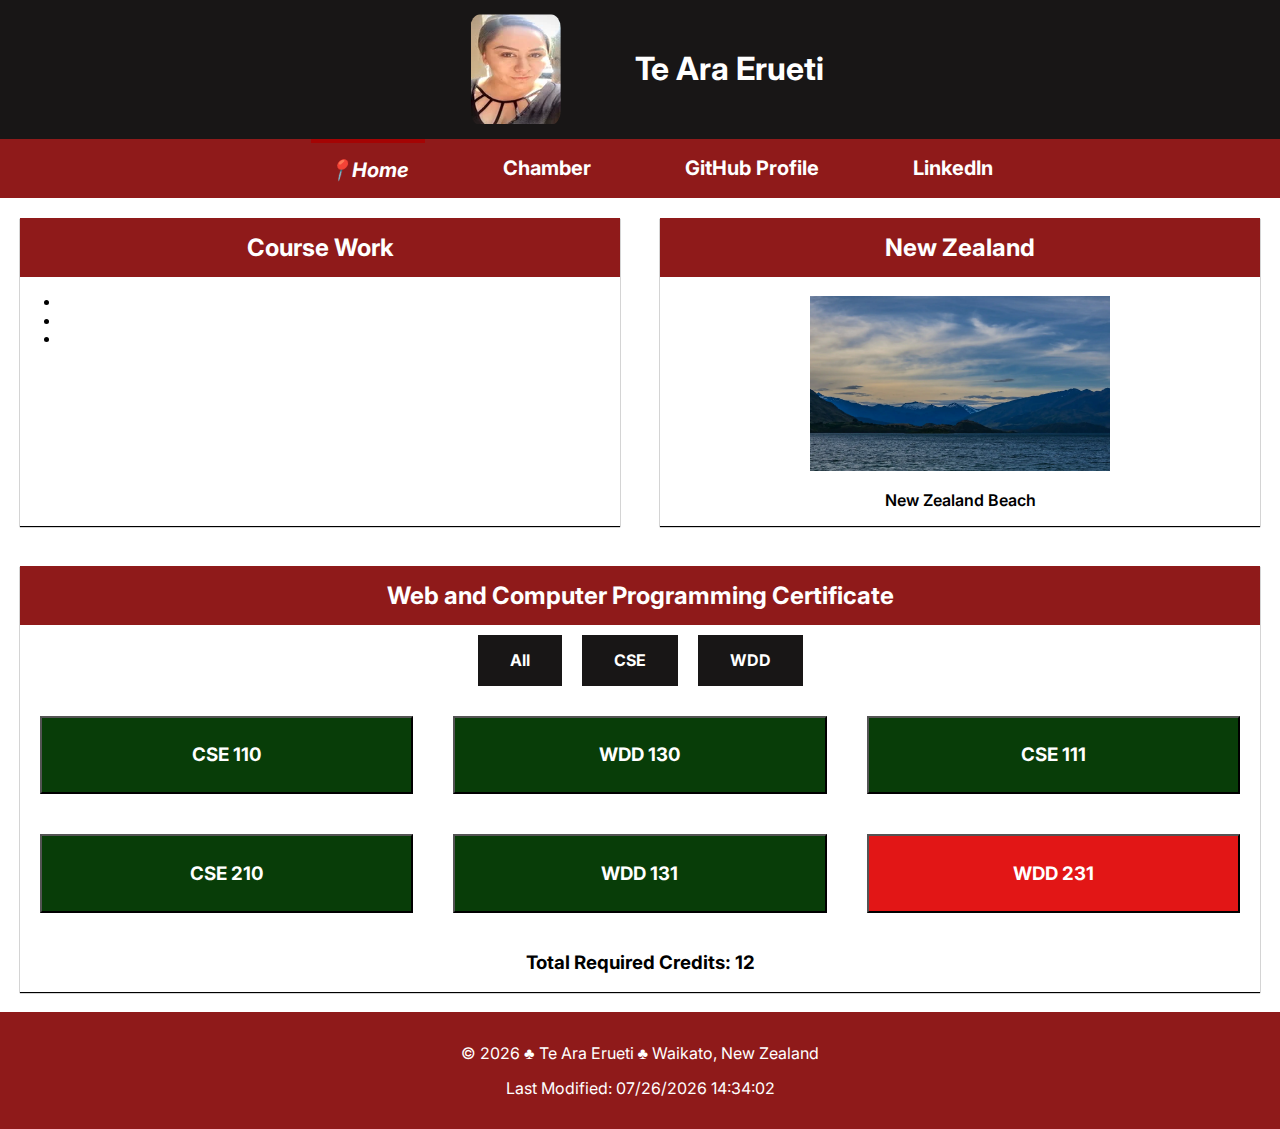
<file: index.html>
<!DOCTYPE html>
<html lang="en">

<head>
    <meta charset="UTF-8">
    <meta name="viewport" content="width=device-width, initial-scale=1.0">
    <title>Te Ara Erueti - Home Page</title>
    <meta name="description" content="Te Ara Erueti's Home Page WDD231- Web Frontend Development I week 1 assignment">
    <meta name="author" content="Te Ara Erueti">

    <link rel="stylesheet" href="styles/normalize.css">
    <link rel="stylesheet" href="styles/index.css">
    <link rel="stylesheet" href="styles/index-large.css">
    
    <script src="scripts/index.js" defer></script>
    <script src="scripts/coursedetails.js" defer></script>

    <link rel="preconnect" href="https://fonts.googleapis.com">
    <link rel="preconnect" href="https://fonts.gstatic.com" crossorigin>
    <link
        href="https://fonts.googleapis.com/css2?family=Inter:ital,opsz,wght@0,14..32,100..900;1,14..32,100..900&family=Open+Sans:ital,wght@0,300..800;1,300..800&display=swap"
        rel="stylesheet">

    <link rel="icon" href="favicon.ico">

    <meta property="og:title" content="Te Ara Erueti Home Page">
    <meta property="og:type" content="website">
    <meta property="og:url" content="https://tearaerueti.github.io/wdd231/index.html">
    <meta property="og:image"
        content="https://images.unsplash.com/photo-1718446503324-56116fc48d17?q=80&w=387&auto=format&fit=crop&ixlib=rb-4.0.3&ixid=M3wxMjA3fDB8MHxwaG90by1wYWdlfHx8fGVufDB8fHx8fA%3D%3D">
    <meta property="og:description"
        content="Te Ara's current course work for BYU-Idaho, including current Web and Computer Certificate requirements, and an image of New Zealand.">
    <meta name="twitter:card" content="summary">
</head>

<body>
    <header>
        <div>
            <img id="profile" src="images/profile.webp" alt="Te Ara Erueti" width="90" height="110" loading="lazy">
            <h1>Te Ara Erueti</h1>
        </div>
        <nav>
            <ul class="navigation">
                <li><a id="home" class="active" href="#/">Home</a></li>
                <li><a href="https://tearaerueti.github.io/wdd231/chamber/index.html">Chamber</a></li>
                <li><a href="https://github.com/TeAraErueti">GitHub Profile</a></li>
                <li><a href="https://www.linkedin.com/in/tearaerueti/">LinkedIn</a></li>
            </ul>
        </nav>
        <a id="menu" href="#" aria-label="Open Menu"></a>
    </header>
    <main>
        <section id="courseWork">
            <h2>Course Work</h2>
            <ul>
                <li></li>
                <li></li>
                <li></li>
            </ul>
        </section>

        <section id="country">
            <h2>New Zealand</h2>
            <br>
            <picture id="waikato">
                <source srcset="images/nz-medium.webp" media="(min-width:650px)">
                <img src="images/nz-small.webp" alt="nz beach" loading="lazy" width="300" height="175">
            </picture>
            <p>New Zealand Beach</p>
        </section>

        <section id="certificate">
            <h2>Web and Computer Programming Certificate</h2>
            <div id="courseTags">
                <a href="#" id="all">All</a>
                <a href="#" id="cse">CSE</a>
                <a href="#" id="wdd">WDD</a>
            </div>

            <div id="courses"></div>
            <div id="totalCredits"></div>
            <dialog id="course-details"></dialog>
        </section>
    </main>

    <footer>
        <p>&copy; <span id="currentyear"></span> &clubs; Te Ara Erueti &clubs; Waikato, New Zealand</p>
        <p>Last Modified: <span id="lastModified"></span></p>
    </footer>

</body>

</html>
</file>
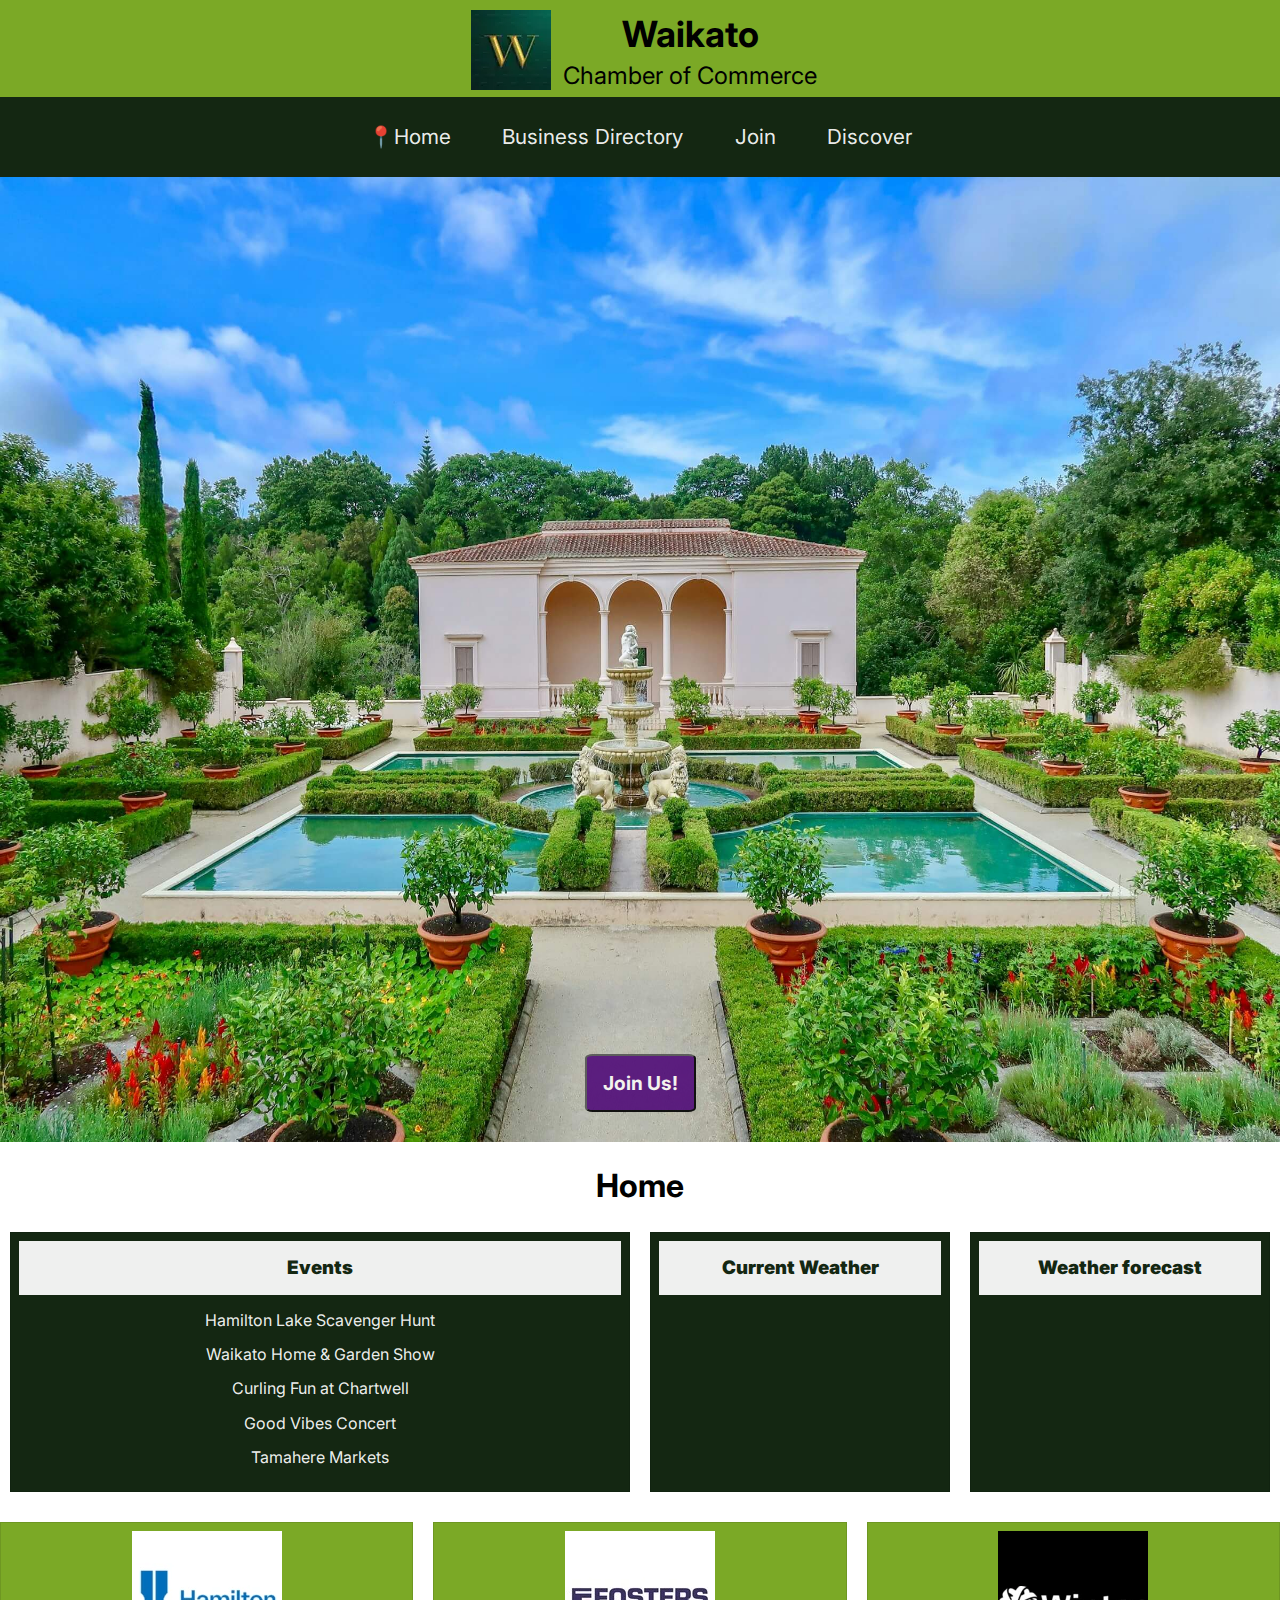
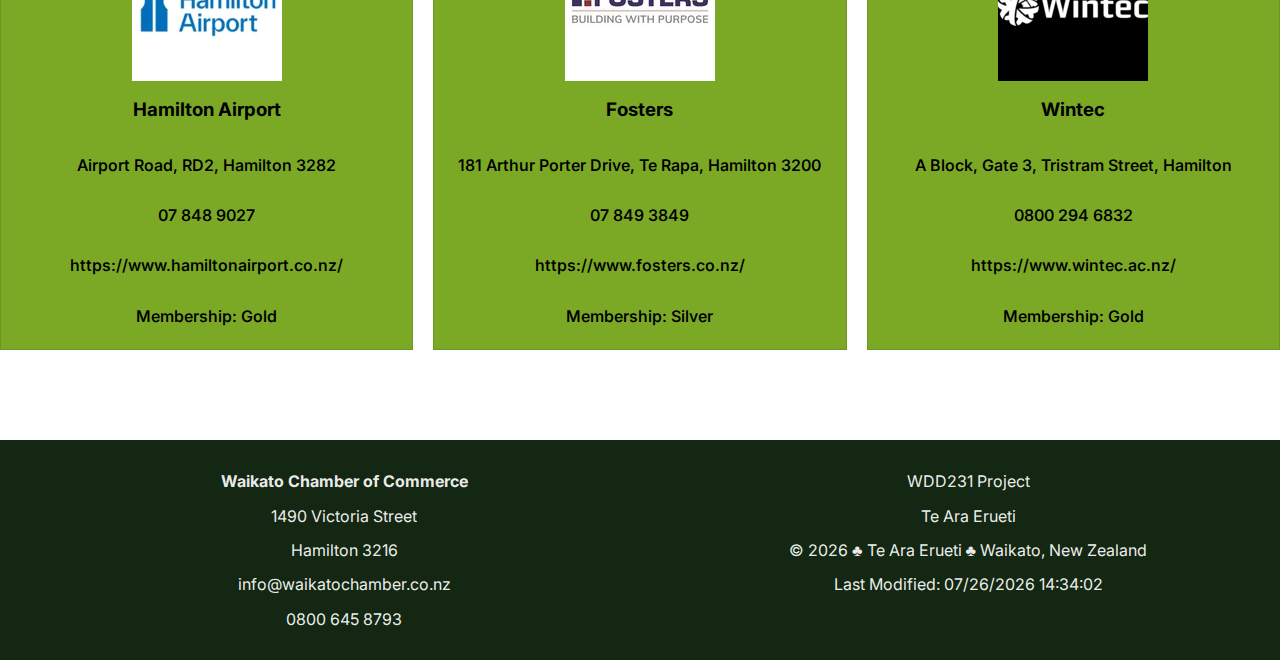
<file: chamber/index.html>
<!DOCTYPE html>
<html lang="en">

<head>
    <meta charset="UTF-8">
    <meta name="viewport" content="width=device-width, initial-scale=1.0">
    <title>Te Ara Erueti - Chamber Home Page</title>
    <meta name="description"
        content="Te Ara Erueti's Chamber Home Page WDD231- Web Frontend Development I week 3 assignment">
    <meta name="author" content="Te Ara Erueti">

    <link rel="stylesheet" href="styles/normalize.css">
    <link rel="stylesheet" href="styles/home.css">
    <link rel="stylesheet" href="styles/home-large.css">


    <script src="scripts/home.js" defer></script>
    <script src="scripts/menu.js" defer></script>
    <script src="scripts/date.js" defer></script>

    <link rel="preconnect" href="https://fonts.googleapis.com">
    <link rel="preconnect" href="https://fonts.gstatic.com" crossorigin>
    <link
        href="https://fonts.googleapis.com/css2?family=Inter:ital,opsz,wght@0,14..32,100..900;1,14..32,100..900&family=Open+Sans:ital,wght@0,300..800;1,300..800&display=swap"
        rel="stylesheet">

    <link rel="icon" href="directory.ico">

    <meta property="og:title" content="Waikato Chamber of Commerce">
    <meta property="og:type" content="website">
    <meta property="og:url" content="https://tearaerueti.github.io/wdd231/chamber/index.html">
    <meta property="og:image" content="https://tearaerueti.github.io/wdd231/chamber/images/chamber-meta.avif">
    <meta property="og:description" content="Te Ara's chamber of commerce directory for the Waikato Region.">
    <meta name="twitter:card" content="summary">
</head>

<body>
    <header>
        <picture>
            <source srcset="images/dheader-large.webp" media="(min-width:38rem)">
            <img src="images/d-header.webp" alt="Chamber of Commerce Directory Icon" width="40" height="40"
                loading="lazy">
        </picture>

        <div>
            <h2>Waikato</h2>
            <p>Chamber of Commerce</p>
        </div>
        <button id="navButton" type="button" aria-label="Menu"></button>
    </header>

    <nav id="animation">
        <ul class="menuLinks">
            <li class="active"><a href="index.html">Home</a></li>
            <li><a href="directory.html">Business Directory</a></li>
            <li><a href="join.html">Join</a></li>
            <li><a href="discover.html">Discover</a></li>
        </ul>
    </nav>

    <main>
        <div id="homeGrid">
            <div id="hero">
                <picture>
                    <source srcset="images/hero-large.jpg" media="(min-width:38rem)">
                    <source srcset="images/hero-medium.jpg" media="(min-width:28rem)">
                    <img src="images/hero-small.jpg" alt="Waikato river" width="768" height="960">
                </picture>
                <h1>Home</h1>
            </div>
            <div id="buttonContainer">
                <a href="join.html">
                    <button id="join" aria-label="Join Us!">Join Us!</button>
                </a>
            </div>

            

            <div id="events">
                <h3>Events</h3>
                <p>Hamilton Lake Scavenger Hunt</p>
                <p>Waikato Home & Garden Show</p>
                <p>Curling Fun at Chartwell</p>
                <p>Good Vibes Concert</p>
                <p>Tamahere Markets</p>
            </div>

            <div id="currentWeather">
                <h3>Current Weather</h3>
                <div id="weatherdiv">
                    <div id="iconDiv"></div>
                    <div id="textDiv"></div>
                </div>

            </div>

            <div id="forecast">
                <h3>Weather forecast</h3>
            </div>

        </div>

        <div>
            <article id="cards">
            </article>
        </div>
    </main>

    <footer>
        <div>
            <p><strong>Waikato Chamber of Commerce</strong></p>
            <p>1490 Victoria Street</p>
            <p>Hamilton 3216</p>
            <p>info@waikatochamber.co.nz</p>
            <p>0800 645 8793</p>
        </div>

        <div>
            <P>WDD231 Project</P>
            <p>Te Ara Erueti</p>
            <p>&copy; <span id="currentyear"></span> &clubs; Te Ara Erueti &clubs; Waikato, New Zealand</p>
            <p>Last Modified: <span id="lastModified"></span></p>
        </div>
    </footer>

</body>

</html>
</file>
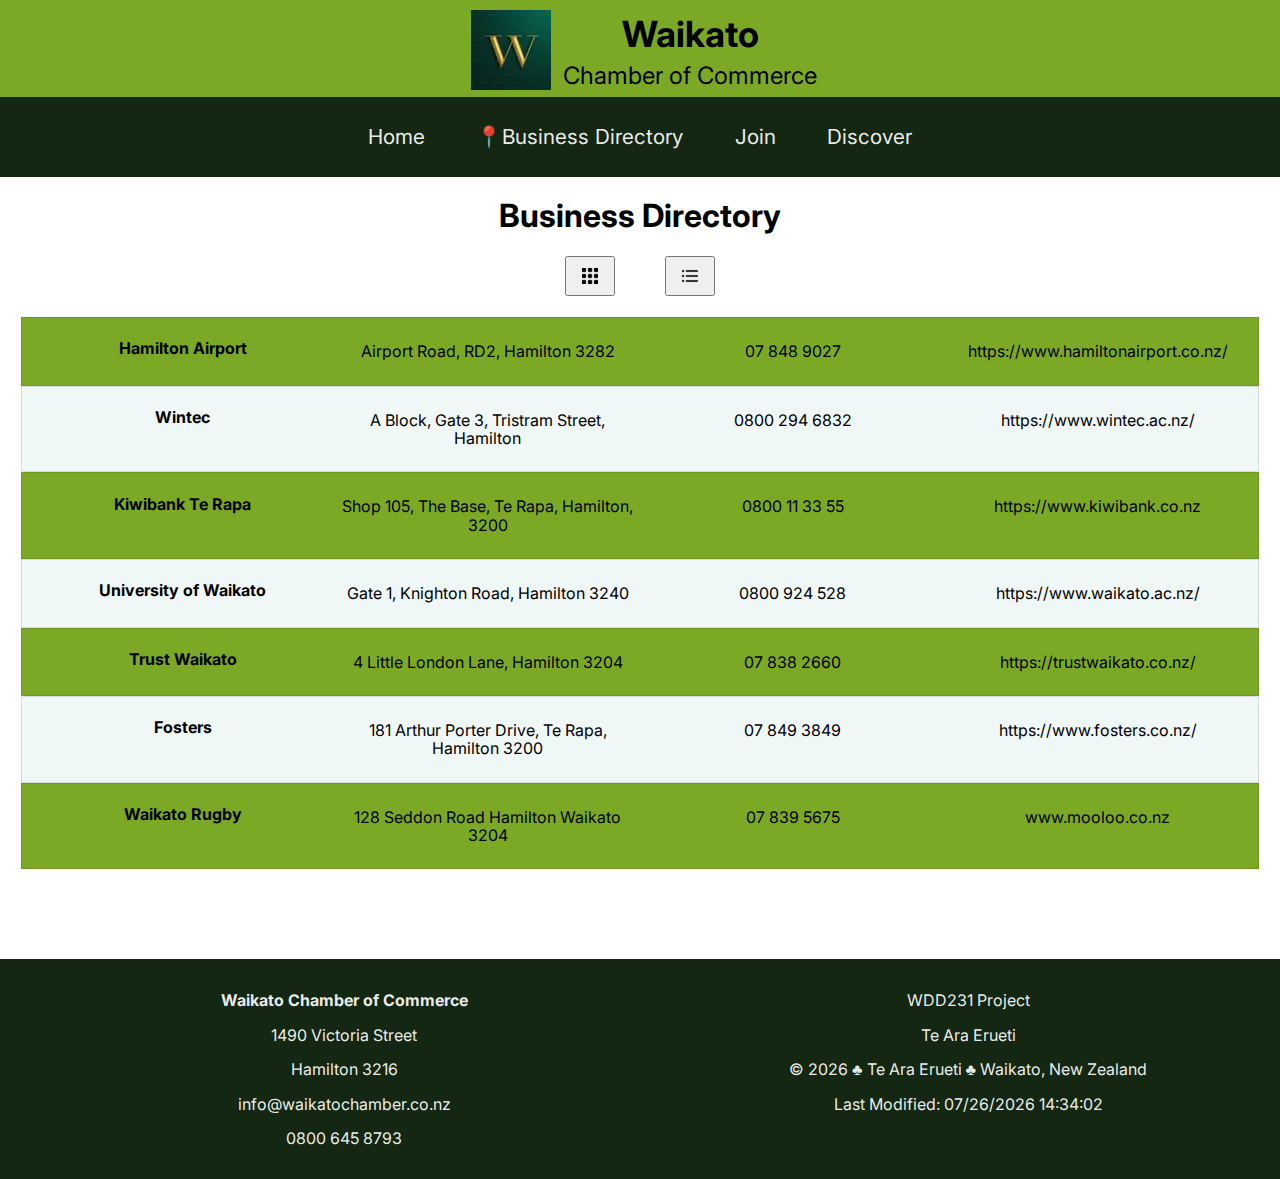
<file: chamber/directory.html>
<!DOCTYPE html>
<html lang="en">

<head>
    <meta charset="UTF-8">
    <meta name="viewport" content="width=device-width, initial-scale=1.0">
    <title>Te Ara Erueti - Chamber Directory</title>
    <meta name="description"
        content="Te Ara Erueti's Chamber Directory WDD231- Web Frontend Development I week 2 assignment">
    <meta name="author" content="Te Ara Erueti">

    <link rel="stylesheet" href="styles/normalize.css">
    <link rel="stylesheet" href="styles/chamber.css">
    <link rel="stylesheet" href="styles/chamber-large.css">


    <script src="scripts/chamber.js" defer></script>
    <script src="scripts/menu.js" defer></script>
    <script src="scripts/date.js" defer></script>

    <link rel="preconnect" href="https://fonts.googleapis.com">
    <link rel="preconnect" href="https://fonts.gstatic.com" crossorigin>
    <link
        href="https://fonts.googleapis.com/css2?family=Inter:ital,opsz,wght@0,14..32,100..900;1,14..32,100..900&family=Open+Sans:ital,wght@0,300..800;1,300..800&display=swap"
        rel="stylesheet">

    <link rel="icon" href="directory.ico">

    <meta property="og:title" content="Te Ara Erueti Chamber Directory">
    <meta property="og:type" content="website">
    <meta property="og:url" content="https://tearaerueti.github.io/wdd231/directory.html">
    <meta property="og:image" content="https://tearaerueti.github.io/wdd231/chamber/images/chamber-meta.avif">
    <meta property="og:description" content="Te Ara's chamber of commerce directory for the Waikato Region.">
    <meta name="twitter:card" content="summary">
</head>

<body>
    <header>
        <picture>
            <source srcset="images/dheader-large.webp" media="(min-width:38rem)">
            <img src="images/d-header.webp" alt="Chamber of Commerce Directory Icon" width="40" height="40"
                loading="lazy">
        </picture>

        <div>
            <h2>Waikato</h2>
            <p>Chamber of Commerce</p>
        </div>
        <button id="navButton" type="button" aria-label="Menu"></button>
    </header>

    <nav id="animation">
        <ul class="menuLinks">
            <li><a href="index.html">Home</a></li>
            <li class="active"><a href="directory.html">Business Directory</a></li>
            <li><a href="join.html">Join</a></li>
            <li><a href="discover.html">Discover</a></li>
        </ul>
    </nav>

    <main>
        <h1>Business Directory</h1>
        <div id="toggleView">
            <button id="gridView" type="button">
                <img src="images/grid.png" alt="toggle to grid view" width="16" height="16" loading="lazy">
            </button>
            <button id="listView" type="button">
                <img src="images/list.png" alt="toggle to list view" width="16" height="16" loading="lazy">
            </button>
        </div>
        <div>
            <article id="cards" class="list">
            </article>
        </div>
    </main>

    <footer>
        <div>
            <p><strong>Waikato Chamber of Commerce</strong></p>
            <p>1490 Victoria Street</p>
            <p>Hamilton 3216</p>
            <p>info@waikatochamber.co.nz</p>
            <p>0800 645 8793</p>
        </div>

        <div>
            <P>WDD231 Project</P>
            <p>Te Ara Erueti</p>
            <p>&copy; <span id="currentyear"></span> &clubs; Te Ara Erueti &clubs; Waikato, New Zealand</p>
            <p>Last Modified: <span id="lastModified"></span></p>
        </div>
    </footer>

</body>

</html>
</file>
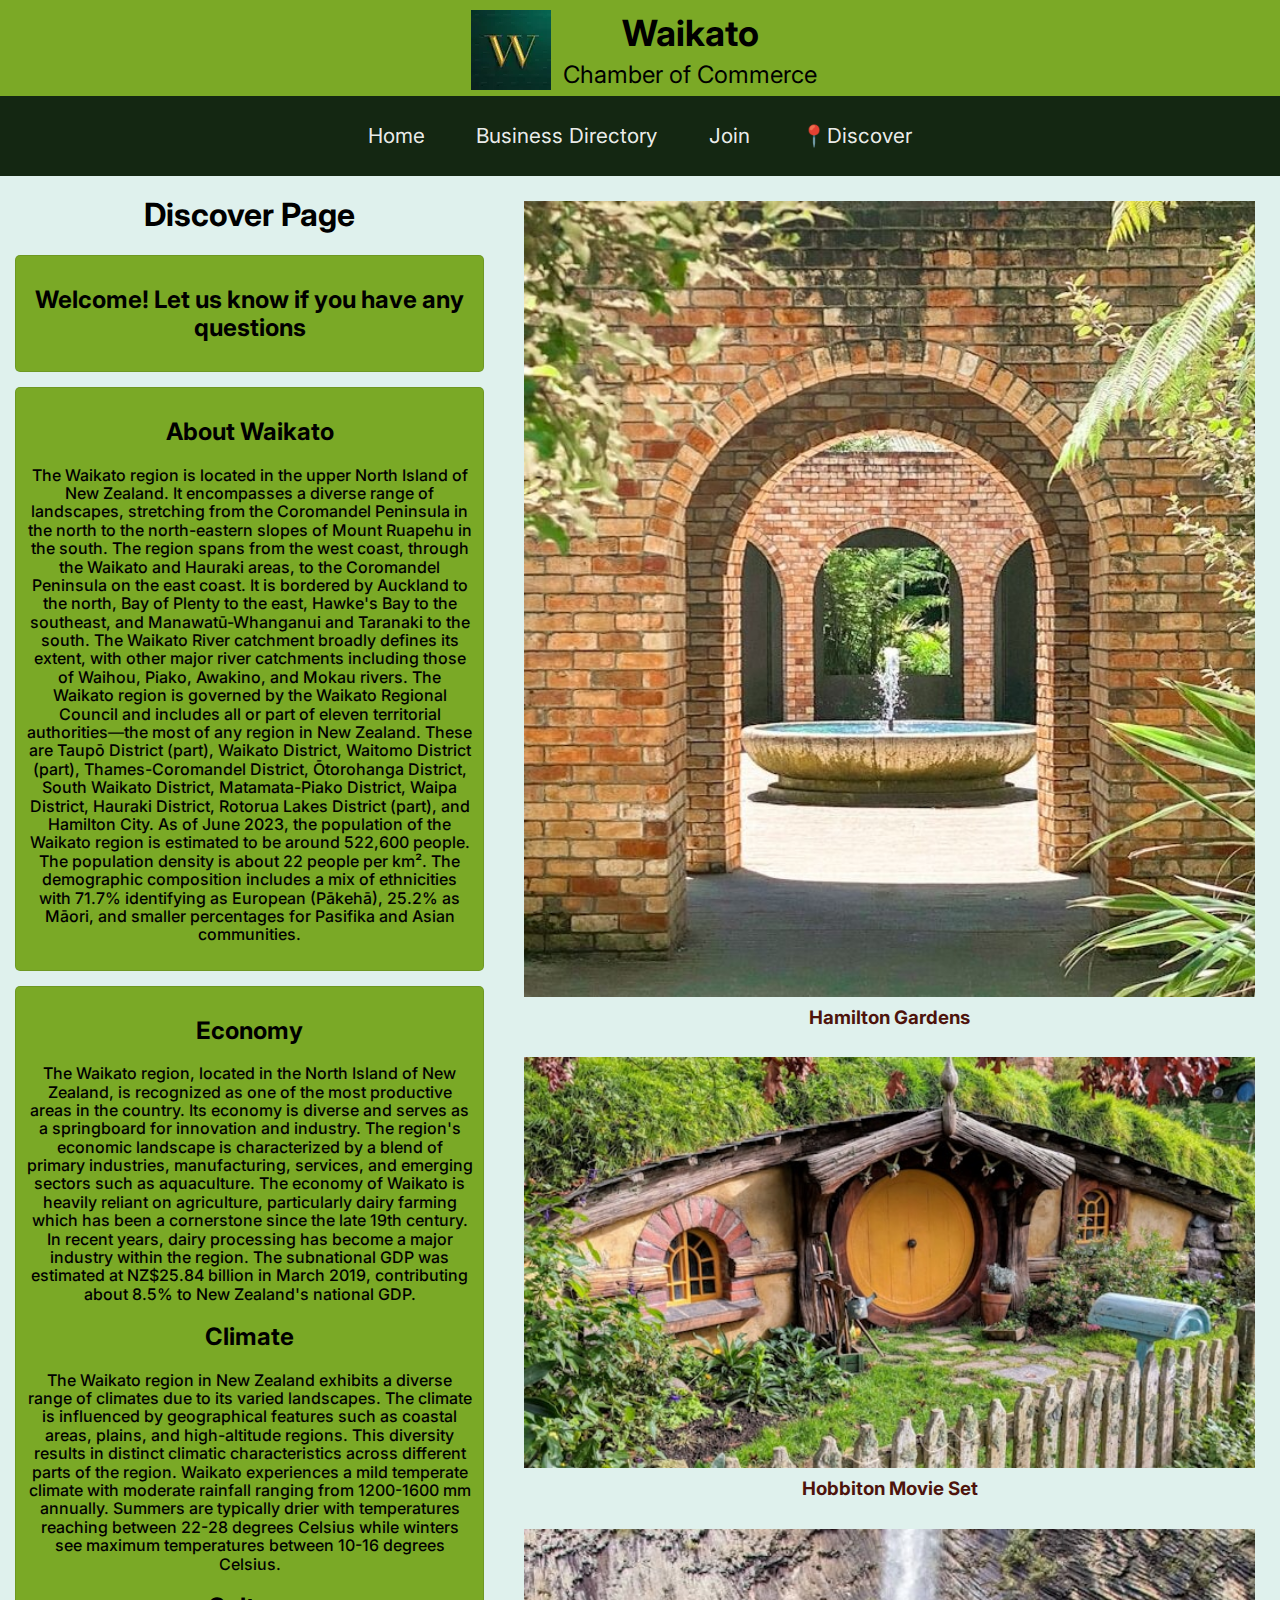
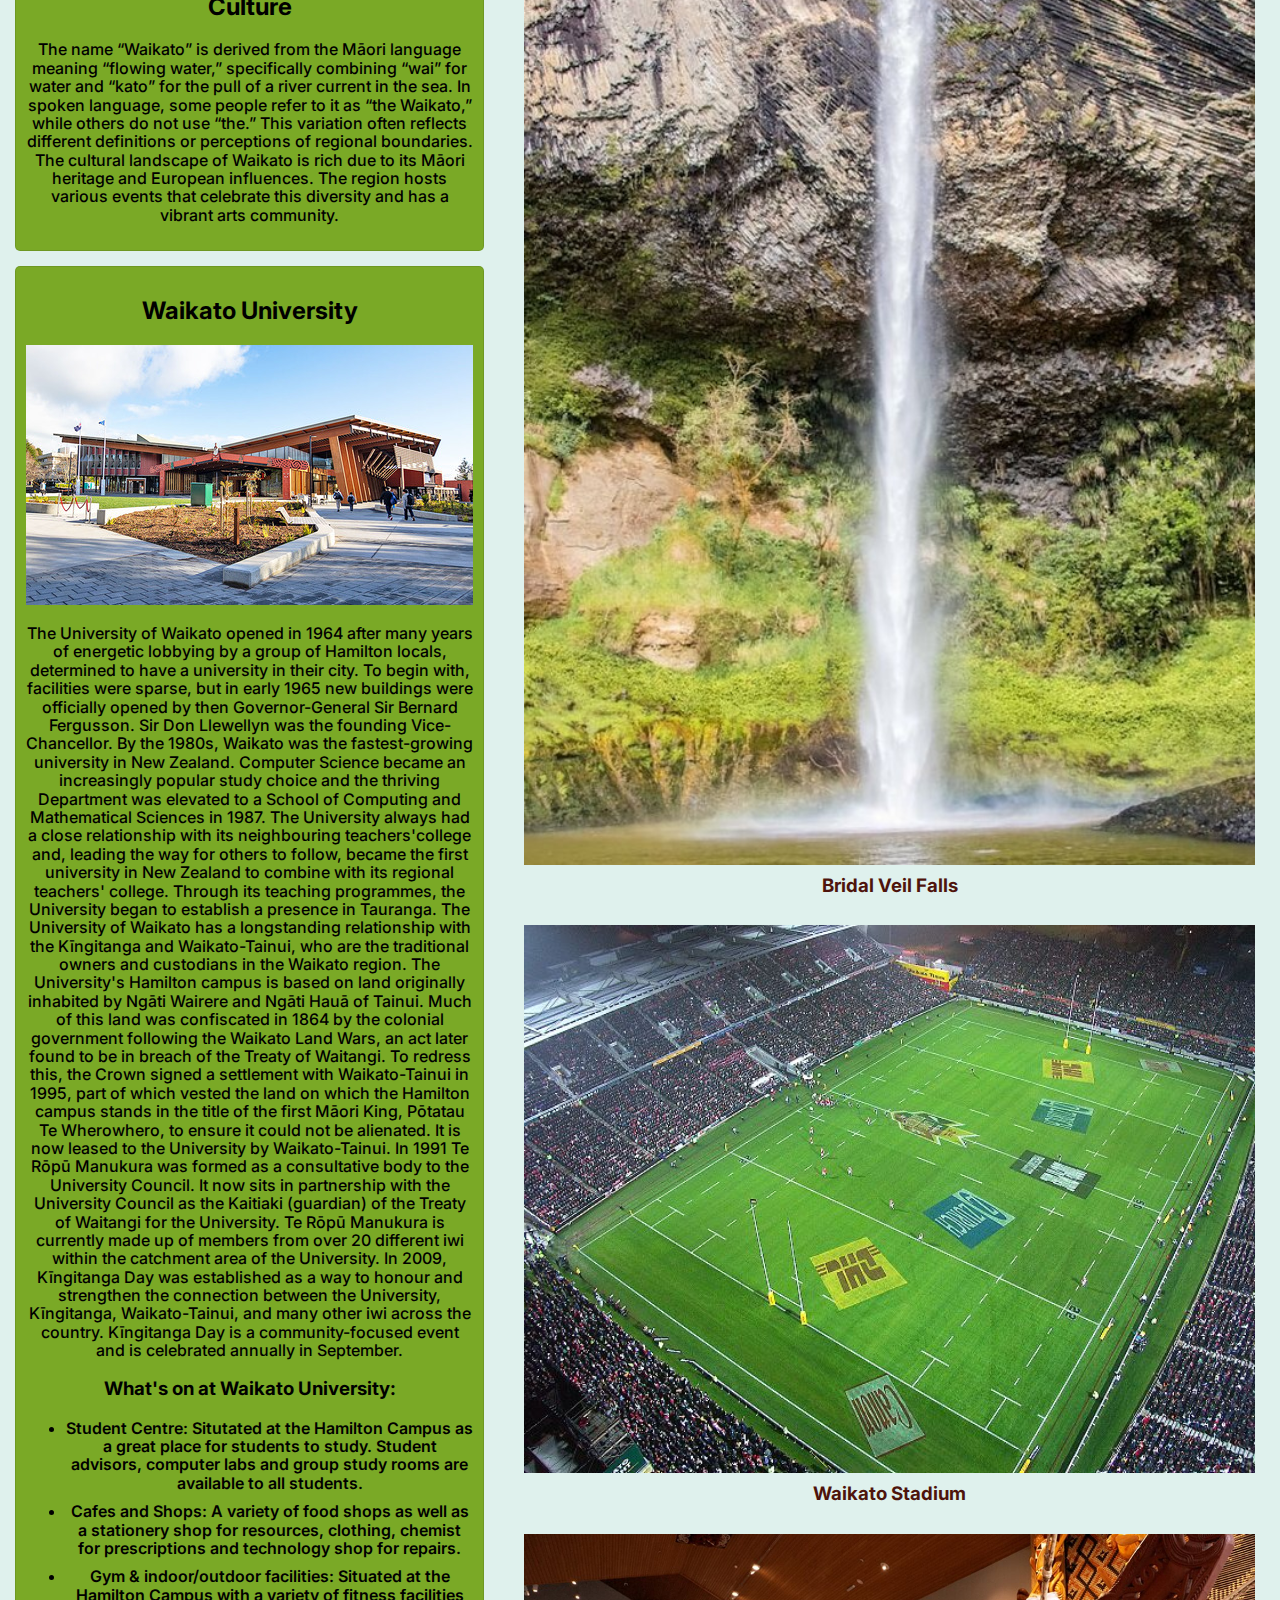
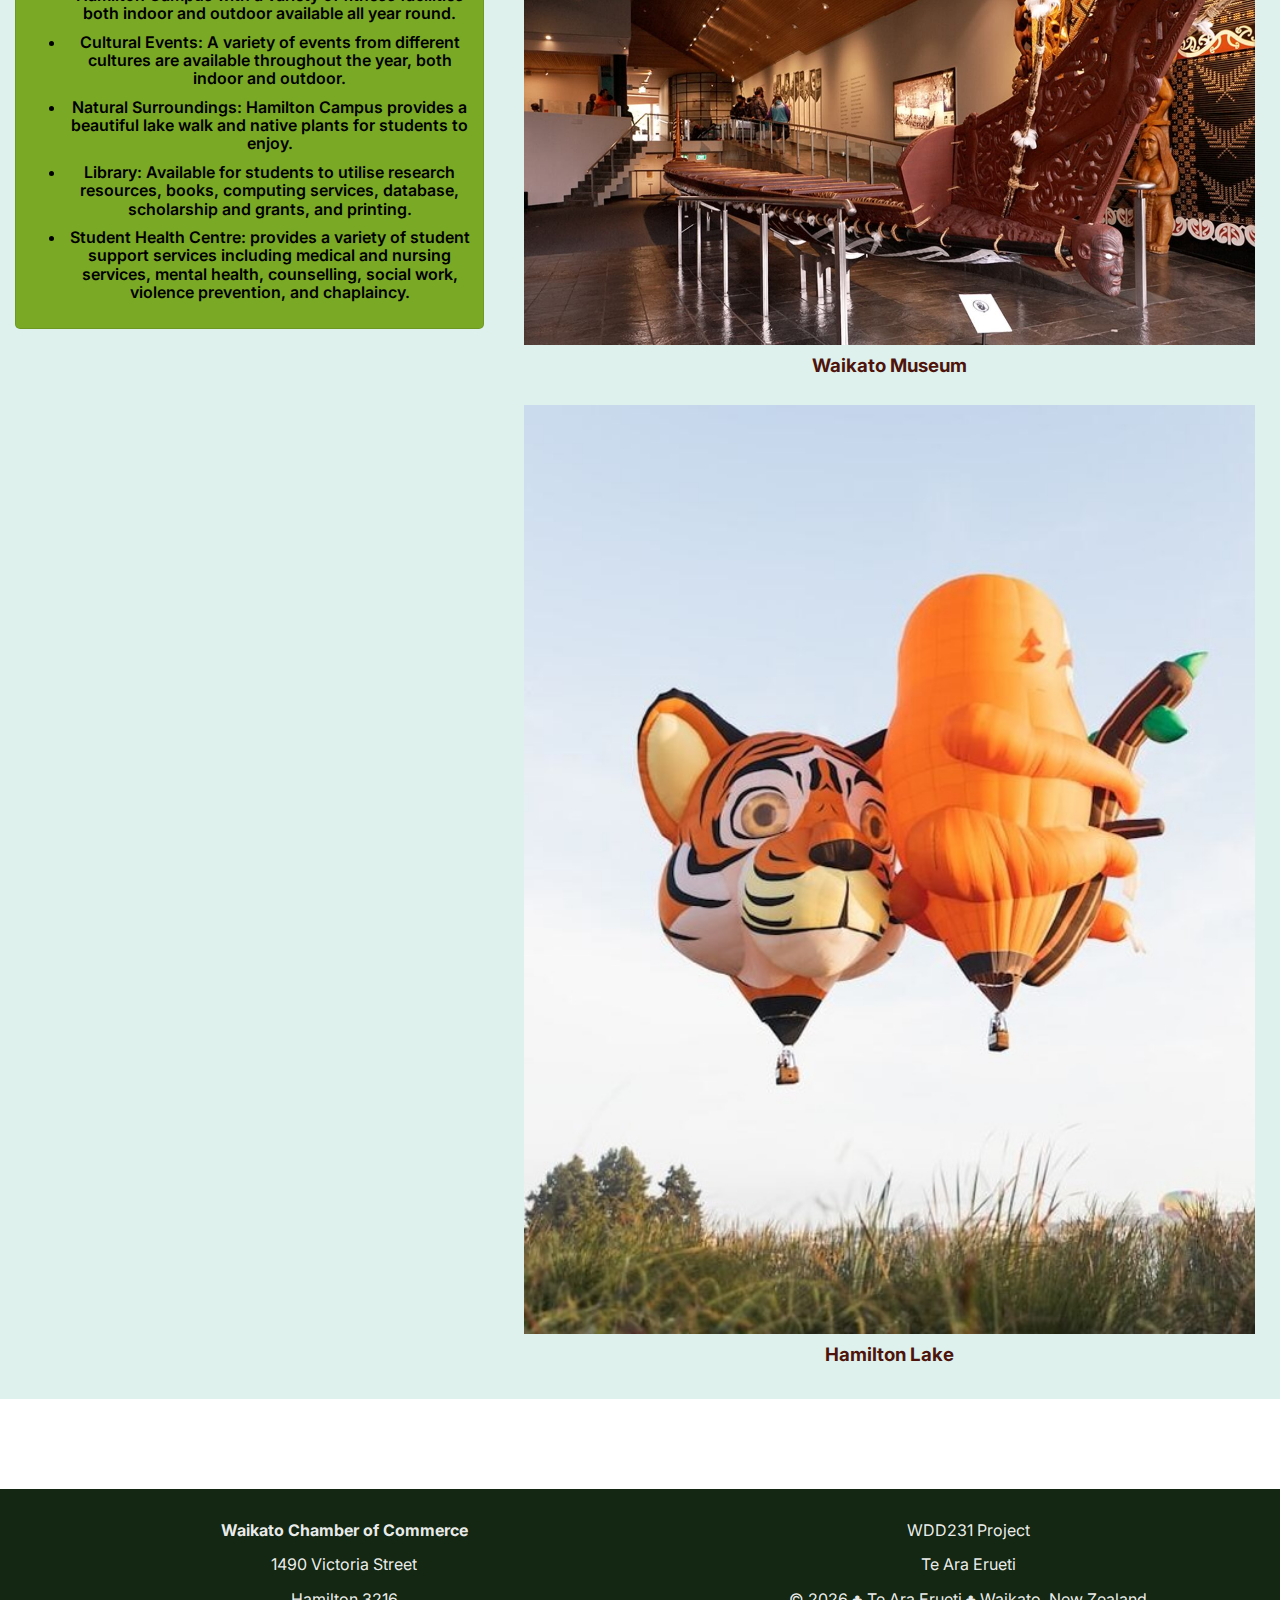
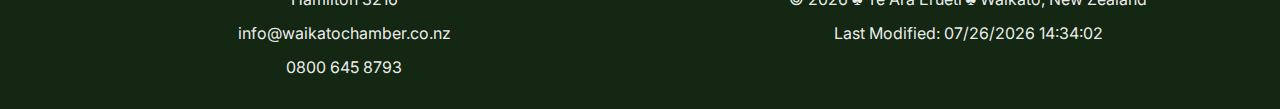
<file: chamber/discover.html>
<!DOCTYPE html>
<html lang="en">

<head>
    <meta charset="UTF-8">
    <meta name="viewport" content="width=device-width, initial-scale=1.0">
    <title>Te Ara Erueti - Chamber Discover Page</title>
    <meta name="description"
        content="Te Ara Erueti's Chamber Discover Page WDD231- Web Frontend Development I week 5 assignment">
    <meta name="author" content="Te Ara Erueti">

    <link rel="stylesheet" href="styles/normalize.css">
    <link rel="stylesheet" href="styles/discover.css">
    <link rel="stylesheet" href="styles/discover-large.css">


    <script src="scripts/discover.js" defer></script>
    <script src="scripts/menu.js" defer></script>
    <script src="scripts/date.js" defer></script>

    <link rel="preconnect" href="https://fonts.googleapis.com">
    <link rel="preconnect" href="https://fonts.gstatic.com" crossorigin>
    <link
        href="https://fonts.googleapis.com/css2?family=Inter:ital,opsz,wght@0,14..32,100..900;1,14..32,100..900&family=Open+Sans:ital,wght@0,300..800;1,300..800&display=swap"
        rel="stylesheet">

    <link rel="icon" href="directory.ico">

    <meta property="og:title" content="Waikato Chamber of Commerce">
    <meta property="og:type" content="website">
    <meta property="og:url" content="https://tearaerueti.github.io/wdd231/chamber/discover.html">
    <meta property="og:image" content="https://tearaerueti.github.io/wdd231/chamber/images/chamber-meta.avif">
    <meta property="og:description" content="Te Ara's chamber of commerce directory for the Waikato Region.">
    <meta name="twitter:card" content="summary">
</head>

<body>
    <header>
        <picture>
            <source srcset="images/dheader-large.webp" media="(min-width:38rem)">
            <img src="images/d-header.webp" alt="Chamber of Commerce Directory Icon" width="40" height="40"
                loading="lazy">
        </picture>

        <div>
            <h2>Waikato</h2>
            <p>Chamber of Commerce</p>
        </div>
        <button id="navButton" type="button" aria-label="Menu"></button>
    </header>

    <nav id="animation">
        <ul class="menuLinks">
            <li><a href="index.html">Home</a></li>
            <li><a href="directory.html">Business Directory</a></li>
            <li><a href="join.html">Join</a></li>
            <li class="active"><a href="discover.html">Discover</a></li>
        </ul>
    </nav>

    <main id="discover-grid">
        <div class="sidebar">

            <h1>Discover Page</h1>

            <section class="card">
                <h2 id="message"></h2>
            </section>

            <section class="card">
                <h2>About Waikato</h2>
                <p>
                    The Waikato region is located in the upper North Island of New Zealand.
                    It encompasses a diverse range of landscapes, stretching from the Coromandel Peninsula in the north
                    to the north-eastern slopes of Mount Ruapehu in the south.
                    The region spans from the west coast, through the Waikato and Hauraki areas, to the Coromandel
                    Peninsula on the east coast.
                    It is bordered by Auckland to the north, Bay of Plenty to the east, Hawke's Bay to the southeast,
                    and Manawatū-Whanganui and Taranaki to the south.
                    The Waikato River catchment broadly defines its extent, with other major river catchments including
                    those of Waihou, Piako, Awakino, and Mokau rivers.
                    The Waikato region is governed by the Waikato Regional Council and includes all or part of eleven
                    territorial authorities—the most of any region in New Zealand.
                    These are Taupō District (part), Waikato District, Waitomo District (part), Thames-Coromandel
                    District, Ōtorohanga District, South Waikato District, Matamata-Piako District, Waipa District,
                    Hauraki District, Rotorua Lakes District (part), and Hamilton City.
                    As of June 2023, the population of the Waikato region is estimated to be around 522,600 people. The
                    population density is about 22 people per km².
                    The demographic composition includes a mix of ethnicities with 71.7% identifying as European
                    (Pākehā), 25.2% as Māori, and smaller percentages for Pasifika and Asian communities.
                </p>
            </section>

            <section class="card">
                <h2>Economy</h2>
                <p>
                    The Waikato region, located in the North Island of New Zealand, is recognized as one of the most
                    productive areas in the country.
                    Its economy is diverse and serves as a springboard for innovation and industry. The region's
                    economic landscape is characterized by a blend of primary industries, manufacturing, services, and
                    emerging sectors such as aquaculture.
                    The economy of Waikato is heavily reliant on agriculture, particularly dairy farming which has been
                    a cornerstone since the late 19th century.
                    In recent years, dairy processing has become a major industry within the region.
                    The subnational GDP was estimated at NZ$25.84 billion in March 2019, contributing about 8.5% to New
                    Zealand's national GDP.
                </p>

                <h2>Climate</h2>
                <p>
                    The Waikato region in New Zealand exhibits a diverse range of climates due to its varied landscapes.
                    The climate is influenced by geographical features such as coastal areas, plains, and high-altitude
                    regions.
                    This diversity results in distinct climatic characteristics across different parts of the region.
                    Waikato experiences a mild temperate climate with moderate rainfall ranging from 1200-1600 mm
                    annually.
                    Summers are typically drier with temperatures reaching between 22-28 degrees Celsius while winters
                    see maximum temperatures between 10-16 degrees Celsius.
                </p>

                <h2>Culture</h2>
                <p>
                    The name “Waikato” is derived from the Māori language meaning “flowing water,” specifically
                    combining “wai” for water and “kato” for the pull of a river current in the sea.
                    In spoken language, some people refer to it as “the Waikato,” while others do not use “the.”
                    This variation often reflects different definitions or perceptions of regional boundaries.
                    The cultural landscape of Waikato is rich due to its Māori heritage and European influences.
                    The region hosts various events that celebrate this diversity and has a vibrant arts community.
                </p>

            </section>

            <section class="card">
                <h2>Waikato University</h2>
                <picture>
                    <source srcset="images/uow.jpg" media="(min-width:38rem)">
                    <img src="images/uow.jpg" alt="Waikato University" loading="lazy" width="150" height="80">
                </picture>
                <p>
                    The University of Waikato opened in 1964 after many years of energetic lobbying by a group of
                    Hamilton locals, determined to have a university in their city.
                    To begin with, facilities were sparse, but in early 1965 new buildings were officially opened by
                    then Governor-General Sir Bernard Fergusson.
                    Sir Don Llewellyn was the founding Vice-Chancellor.
                    By the 1980s, Waikato was the fastest-growing university in New Zealand. Computer Science became an
                    increasingly popular study choice and the thriving Department was elevated to a School of Computing
                    and Mathematical Sciences in 1987.
                    The University always had a close relationship with its neighbouring teachers'college and, leading
                    the way for others to follow, became the first university in New Zealand to combine with its
                    regional teachers' college.
                    Through its teaching programmes, the University began to establish a presence in Tauranga.

                    The University of Waikato has a longstanding relationship with the Kīngitanga and Waikato-Tainui,
                    who are the traditional owners and custodians in the Waikato region.
                    The University's Hamilton campus is based on land originally inhabited by Ngāti Wairere and Ngāti
                    Hauā of Tainui.
                    Much of this land was confiscated in 1864 by the colonial government following the Waikato Land
                    Wars, an act later found to be in breach of the Treaty of Waitangi.
                    To redress this, the Crown signed a settlement with Waikato-Tainui in 1995, part of which vested the
                    land on which the Hamilton campus stands in the title of the first Māori King, Pōtatau Te
                    Wherowhero, to ensure it could not be alienated.
                    It is now leased to the University by Waikato-Tainui.
                    In 1991 Te Rōpū Manukura was formed as a consultative body to the University Council.
                    It now sits in partnership with the University Council as the Kaitiaki (guardian) of the Treaty of
                    Waitangi for the University.
                    Te Rōpū Manukura is currently made up of members from over 20 different iwi within the catchment
                    area of the University.
                    In 2009, Kīngitanga Day was established as a way to honour and strengthen the connection between the
                    University, Kīngitanga, Waikato-Tainui, and many other iwi across the country.
                    Kīngitanga Day is a community-focused event and is celebrated annually in September.
                </p>

                <h3>What's on at Waikato University:</h3>
                <ul>
                    <li>
                        Student Centre: Situtated at the Hamilton Campus as a great place for students to study. Student
                        advisors, computer labs and group study rooms are available to all students.
                    </li>

                    <li>
                        Cafes and Shops: A variety of food shops as well as a stationery shop for resources, clothing,
                        chemist for prescriptions and technology shop for repairs.
                    </li>

                    <li>
                        Gym & indoor/outdoor facilities: Situated at the Hamilton Campus with a variety of fitness
                        facilities both indoor and outdoor available all year round.
                    </li>

                    <li>
                        Cultural Events: A variety of events from different cultures are available throughout the year,
                        both indoor and outdoor.
                    </li>

                    <li>
                        Natural Surroundings: Hamilton Campus provides a beautiful lake walk and native plants for
                        students to enjoy.
                    </li>

                    <li>
                        Library: Available for students to utilise research resources, books, computing services,
                        database, scholarship and grants, and printing.
                    </li>

                    <li>
                        Student Health Centre: provides a variety of student support services including medical and
                        nursing services, mental health, counselling, social work, violence prevention, and chaplaincy.
                    </li>
                </ul>
            </section>
        </div>

        <div class="imagessection">

            <div class="imagesdiv">

                <img src="images/gardens.jpg" alt="Hamilton Gardens" loading="lazy" width="626" height="682">
                <h3>Hamilton Gardens</h3>

                <img src="images/hobbiton.jpg" alt="Hobbiton Movie Set" loading="lazy" width="640" height="360">
                <h3>Hobbiton Movie Set</h3>

                <img src="images/bvfalls.jpg" alt="Bridal Veil Falls" loading="lazy" width="598" height="766">
                <h3>Bridal Veil Falls</h3>

                <img src="images/waikato_stadium.jpg" alt="Waikato Stadium" loading="lazy" width="640" height="480">
                <h3>Waikato Stadium</h3>

                <img src="images/waikato_museum.jpg" alt="Waikato Museum" loading="lazy" width="1440" height="810">
                <h3>Waikato Museum</h3>

                <img src="images/lake.jpg" alt="Hamilton Lake" loading="lazy" width="603" height="766">
                <h3>Hamilton Lake</h3>

            </div>
        </div>

    </main>

    <footer>
        <div>
            <p><strong>Waikato Chamber of Commerce</strong></p>
            <p>1490 Victoria Street</p>
            <p>Hamilton 3216</p>
            <p>info@waikatochamber.co.nz</p>
            <p>0800 645 8793</p>
        </div>

        <div>
            <P>WDD231 Project</P>
            <p>Te Ara Erueti</p>
            <p>&copy; <span id="currentyear"></span> &clubs; Te Ara Erueti &clubs; Waikato, New Zealand</p>
            <p>Last Modified: <span id="lastModified"></span></p>
        </div>
    </footer>

</body>

</html>
</file>
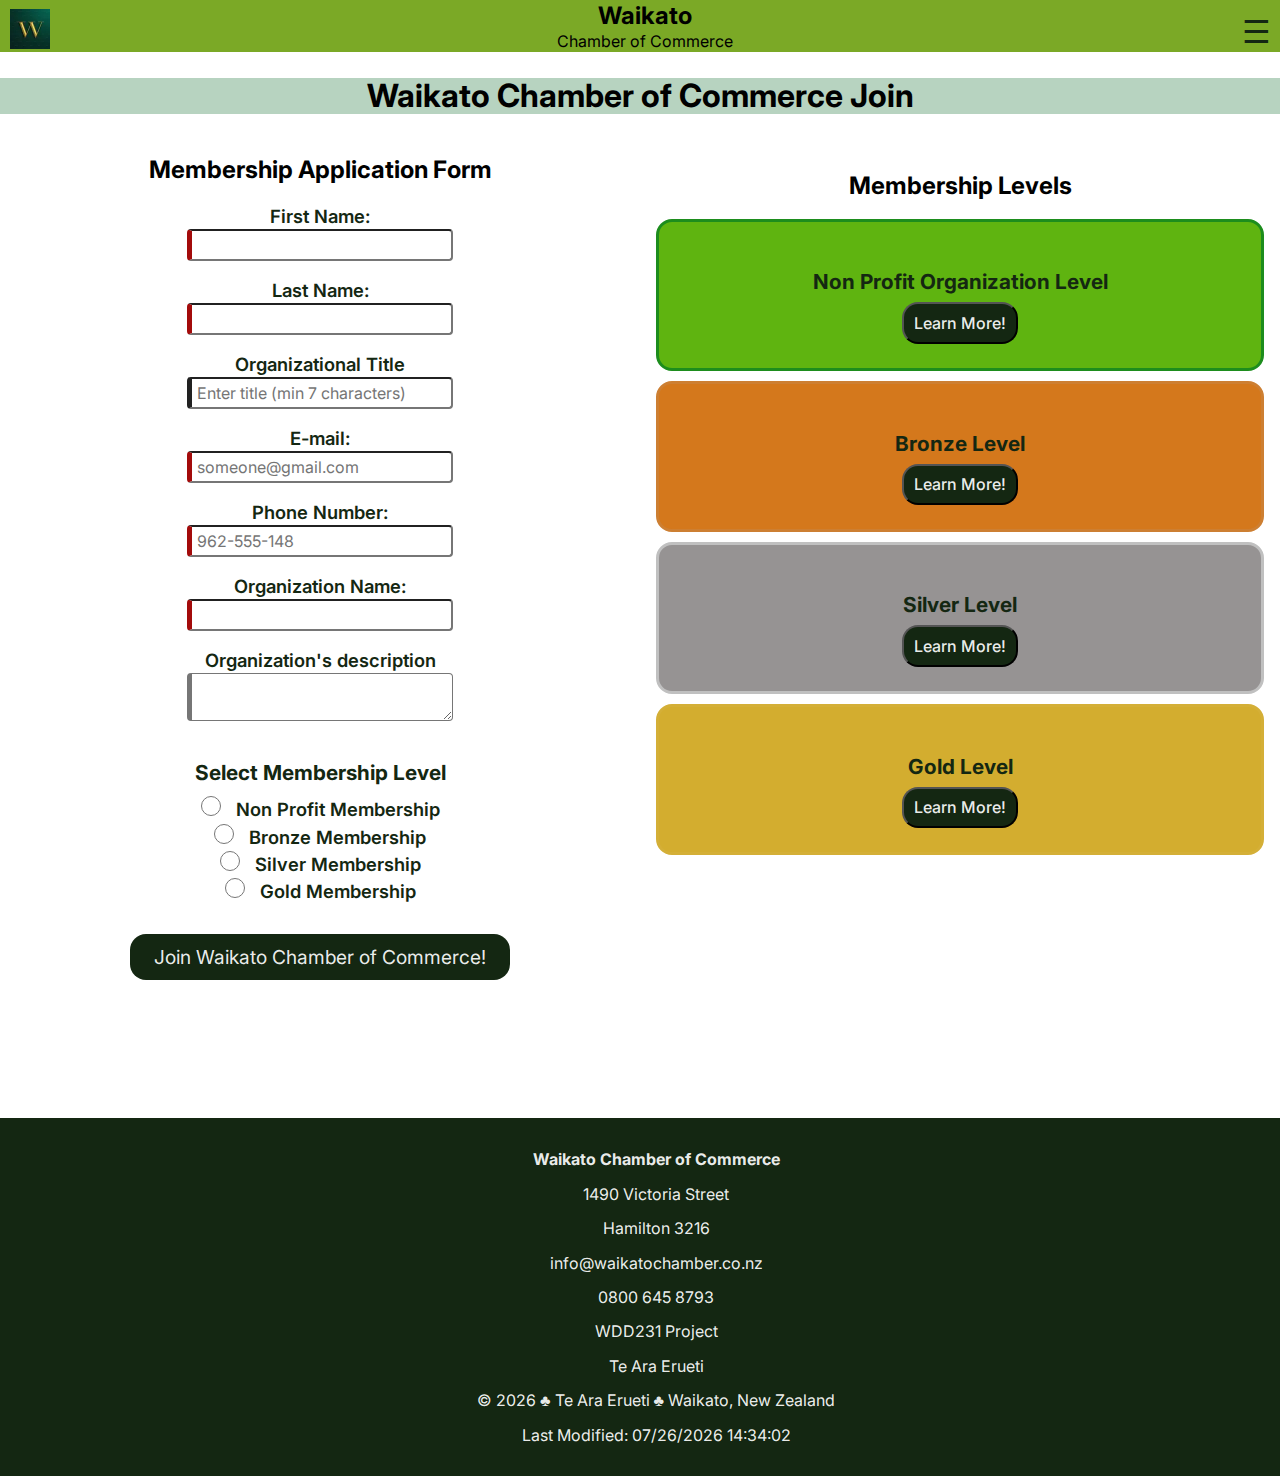
<file: chamber/join.html>
<!DOCTYPE html>
<html lang="en">

<head>
    <meta charset="UTF-8">
    <meta name="viewport" content="width=device-width, initial-scale=1.0">
    <title>Te Ara Erueti - Chamber Join Page</title>
    <meta name="description"
        content="Te Ara Erueti's Chamber Join Page WDD231- Web Frontend Development I week 4 assignment">
    <meta name="author" content="Te Ara Erueti">

    <link rel="stylesheet" href="styles/normalize.css">
    <link rel="stylesheet" href="styles/join.css">
    <link rel="stylesheet" href="styles/join-large.css">


    <script src="scripts/join.js" defer></script>
    <script src="scripts/menu.js" defer></script>
    <script src="scripts/date.js" defer></script>

    <link rel="preconnect" href="https://fonts.googleapis.com">
    <link rel="preconnect" href="https://fonts.gstatic.com" crossorigin>
    <link
        href="https://fonts.googleapis.com/css2?family=Inter:ital,opsz,wght@0,14..32,100..900;1,14..32,100..900&family=Open+Sans:ital,wght@0,300..800;1,300..800&display=swap"
        rel="stylesheet">

    <link rel="icon" href="directory.ico">

    <meta property="og:title" content="Waikato Chamber of Commerce">
    <meta property="og:type" content="website">
    <meta property="og:url" content="https://tearaerueti.github.io/wdd231/chamber/join.html">
    <meta property="og:image" content="https://tearaerueti.github.io/wdd231/chamber/images/chamber-meta.avif">
    <meta property="og:description" content="Te Ara's chamber of commerce directory for the Waikato Region.">
    <meta name="twitter:card" content="summary">
</head>

<body>
    <header>
        <picture>
            <source srcset="images/dheader-large.webp" media="(min-width:38rem)">
            <img src="images/d-header.webp" alt="Chamber of Commerce Directory Icon" width="40" height="40"
                loading="lazy">
        </picture>

        <div>
            <h2>Waikato</h2>
            <p>Chamber of Commerce</p>
        </div>
        <button id="navButton" type="button" aria-label="Menu"></button>
    </header>

    <nav id="animation">
        <ul class="menuLinks">
            <li><a href="index.html">Home</a></li>
            <li><a href="directory.html">Business Directory</a></li>
            <li class="active"><a href="join.html">Join</a></li>
            <li><a href="discover.html">Discover</a></li>
        </ul>
    </nav>

    <main>
        <div id="join">
            <h1>Waikato Chamber of Commerce Join</h1>
        </div>

        <div id="box">
            <div id="joinUsForm">
                <h2>Membership Application Form</h2>
                <form method="GET" action="thankyou.html" class="form">
                    <label>First Name: <input type="text" name="firstName" required autocomplete="given-name"
                            title="Your First Name"></label>
                    <label>Last Name: <input type="text" name="lastName" required autocomplete="family-name"
                            title="Your Last Name"></label>
                    <label id="orgTitle">Organizational Title <input type="text" name="title"
                            autocomplete="organization-title" title="Your Organization Title"
                            pattern="^[A-Za-z\s\-]{7,}$" placeholder="Enter title (min 7 characters)"></label>
                    <label>E-mail: <input type="email" name="email" required placeholder="someone@gmail.com"
                            autocomplete="email"></label>
                    <label>Phone Number: <input type="tel" name="phone" required placeholder="962-555-148"
                            autocomplete="tel"></label>
                    <label>Organization Name: <input type="text" name="OrgName" required
                            autocomplete="organization"></label>
                    <label>Organization's description <textarea name="orgDescription" title="description"
                            id="description"></textarea></label>


                    <h3>Select Membership Level</h3>
                    <div>
                        <label><input type="radio" name="mLevel" value="Non Profit" required> Non Profit
                            Membership</label>
                        <label><input type="radio" name="mLevel" value="Bronze"> Bronze Membership</label>
                        <label><input type="radio" name="mLevel" value="Silver"> Silver Membership</label>
                        <label><input type="radio" name="mLevel" value="Gold"> Gold Membership</label>
                    </div>

                    <input type="hidden" name="timestamp" id="timestamp">

                    <input type="submit" value="Join Waikato Chamber of Commerce!">
                </form>
            </div>

            <div id="membershipLevels">
                <h2>Membership Levels</h2>
                <section id="levels"></section>
                <dialog id="levelsInfo"></dialog>
            </div>
        </div>
    </main>

    <footer>
        <div>
            <p><strong>Waikato Chamber of Commerce</strong></p>
            <p>1490 Victoria Street</p>
            <p>Hamilton 3216</p>
            <p>info@waikatochamber.co.nz</p>
            <p>0800 645 8793</p>
        </div>

        <div>
            <P>WDD231 Project</P>
            <p>Te Ara Erueti</p>
            <p>&copy; <span id="currentyear"></span> &clubs; Te Ara Erueti &clubs; Waikato, New Zealand</p>
            <p>Last Modified: <span id="lastModified"></span></p>
        </div>
    </footer>

</body>

</html>
</file>
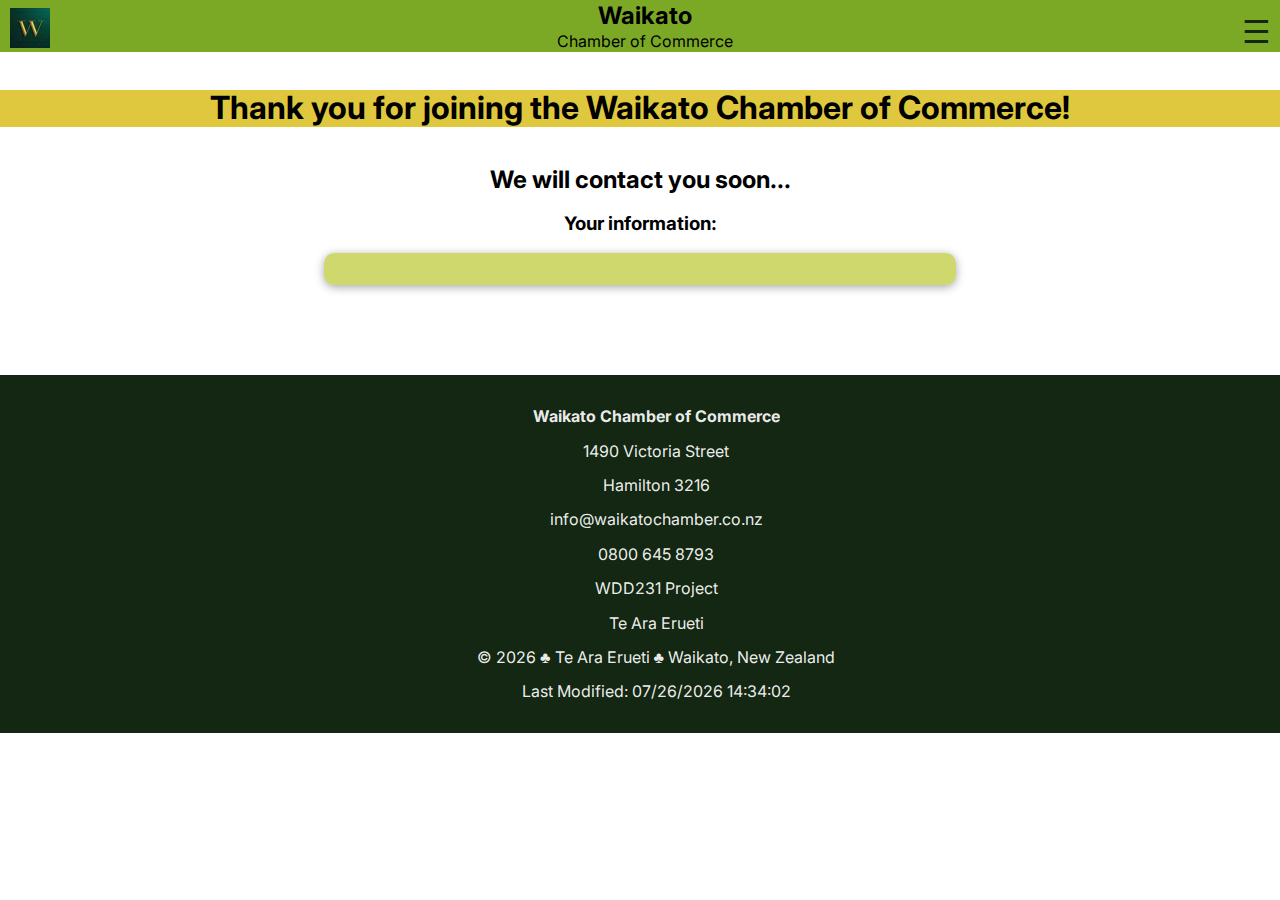
<file: chamber/thankyou.html>
<!DOCTYPE html>
<html lang="en">

<head>
    <meta charset="UTF-8">
    <meta name="viewport" content="width=device-width, initial-scale=1.0">
    <title>Te Ara Erueti - Chamber Thank You Page</title>
    <meta name="description"
        content="Te Ara Erueti's Chamber Thank You Page WDD231- Web Frontend Development I week 4 assignment">
    <meta name="author" content="Te Ara Erueti">

    <link rel="stylesheet" href="styles/normalize.css">
    <link rel="stylesheet" href="styles/thankyou.css">

    <script src="scripts/thankyou.js" defer></script>
    <script src="scripts/menu.js" defer></script>
    <script src="scripts/date.js" defer></script>

    <link rel="preconnect" href="https://fonts.googleapis.com">
    <link rel="preconnect" href="https://fonts.gstatic.com" crossorigin>
    <link
        href="https://fonts.googleapis.com/css2?family=Inter:ital,opsz,wght@0,14..32,100..900;1,14..32,100..900&family=Open+Sans:ital,wght@0,300..800;1,300..800&display=swap"
        rel="stylesheet">

    <link rel="icon" href="directory.ico">

    <meta property="og:title" content="Waikato Chamber of Commerce">
    <meta property="og:type" content="website">
    <meta property="og:url" content="https://tearaerueti.github.io/wdd231/chamber/join.html">
    <meta property="og:image" content="https://tearaerueti.github.io/wdd231/chamber/images/chamber-meta.avif">
    <meta property="og:description" content="Te Ara's chamber of commerce directory for the Waikato Region.">
    <meta name="twitter:card" content="summary">
</head>

<body>
    <header>
        <picture>
            <source srcset="images/dheader-large.webp" media="(min-width:38rem)">
            <img src="images/d-header.webp" alt="Chamber of Commerce Directory Icon" width="40" height="40"
                loading="lazy">
        </picture>

        <div>
            <h2>Waikato</h2>
            <p>Chamber of Commerce</p>
        </div>
        <button id="navButton" type="button" aria-label="Menu"></button>
    </header>

    <nav id="animation">
        <ul class="menuLinks">
            <li><a href="index.html">Home</a></li>
            <li><a href="directory.html">Business Directory</a></li>
            <li class="active"><a href="#">Join</a></li>
            <li><a href="#">Discover</a></li>
        </ul>
    </nav>

    <main>
        <h1>Thank you for joining the Waikato Chamber of Commerce!</h1>
        <h2>We will contact you soon...</h2>
        <h3>Your information:</h3>
        <div id="showData"></div>
    </main>

    <footer>
        <div>
            <p><strong>Waikato Chamber of Commerce</strong></p>
            <p>1490 Victoria Street</p>
            <p>Hamilton 3216</p>
            <p>info@waikatochamber.co.nz</p>
            <p>0800 645 8793</p>
        </div>

        <div>
            <P>WDD231 Project</P>
            <p>Te Ara Erueti</p>
            <p>&copy; <span id="currentyear"></span> &clubs; Te Ara Erueti &clubs; Waikato, New Zealand</p>
            <p>Last Modified: <span id="lastModified"></span></p>
        </div>
    </footer>

</body>

</html>
</file>
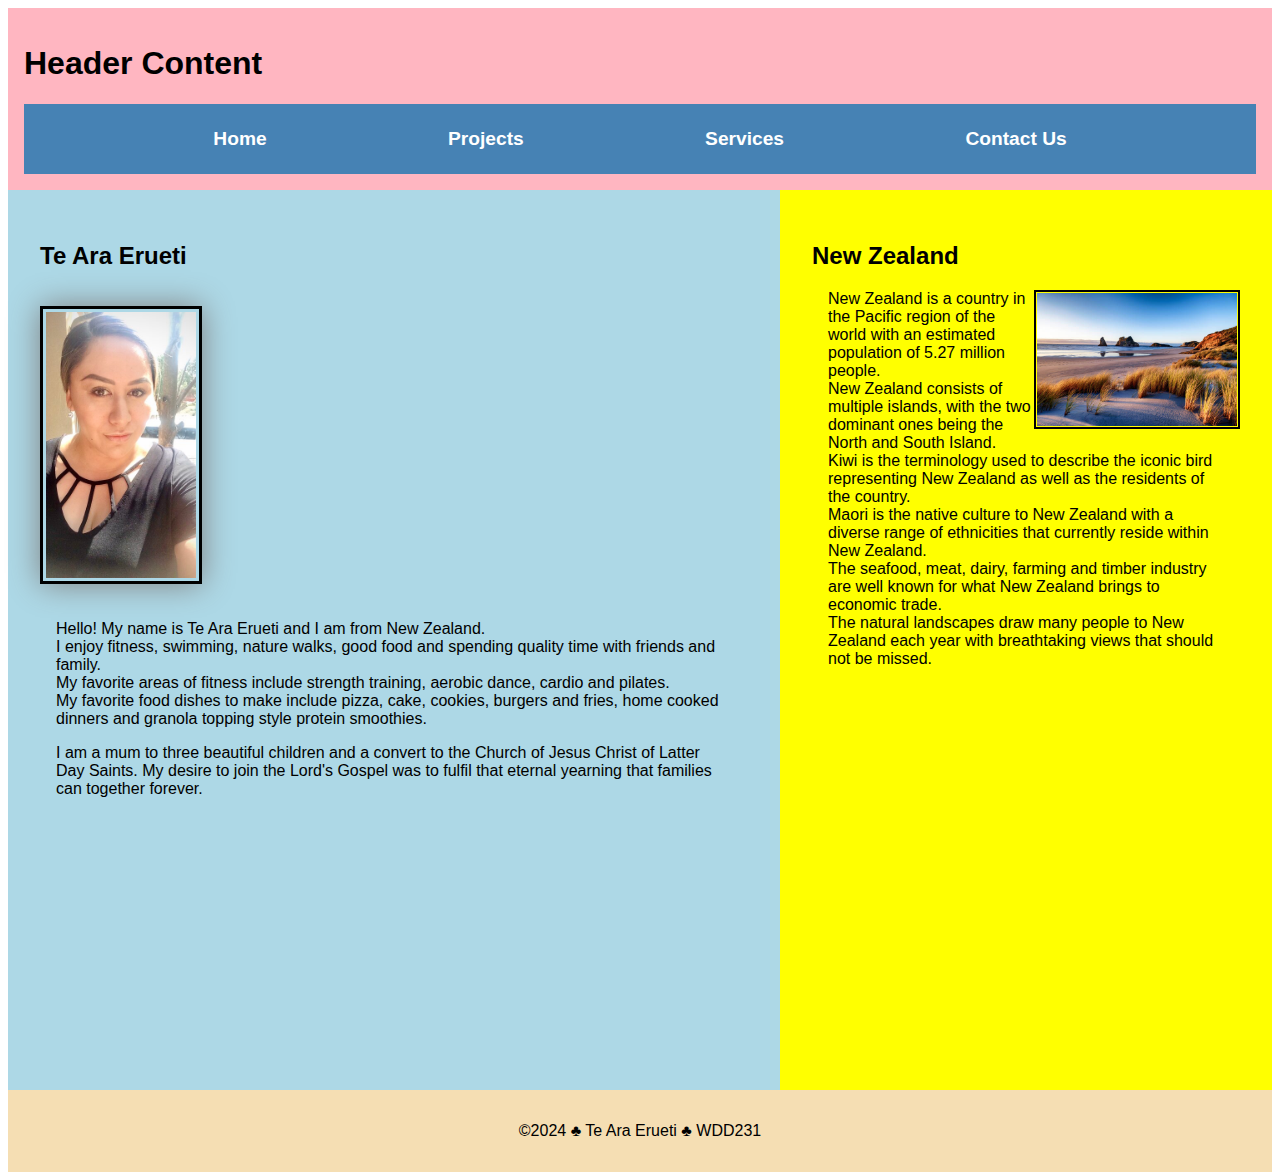
<file: week01/practice.html>
<!DOCTYPE html>
<html lang="en">

<head>
    <meta charset="UTF-8">
    <meta name="viewport" content="width=device-width, initial-scale=1.0">
    <title>Te Ara Erueti|WDD231</title>
    <meta name="description" content="Te Ara Erueti's BYU-Idaho WDD231 Index Practice Page">
    <meta name="author" content="Te Ara Erueti">
    <link rel="stylesheet" href="styles/layout.css">
</head>

<body>

    <header>
        <h1>Header Content</h1>
        <nav>
            <a href="#">Home</a>
            <a href="wwr/">Projects</a>
            <a href="wwr/">Services</a>
            <a href="wwr/">Contact Us</a>
        </nav>
    </header>
    <main>
        <div class="left-side">

            <h2>Te Ara Erueti</h2>
            <img src="images/profile.jpg" alt="Hello, my name is Te Ara Erueti" width="200">
            <p>Hello! My name is Te Ara Erueti and I am from New Zealand.<br>
                I enjoy fitness, swimming, nature walks, good food and spending quality time with friends and
                family.<br>
                My favorite areas of fitness include strength training, aerobic dance, cardio and pilates.<br>
                My favorite food dishes to make include pizza, cake, cookies, burgers and fries, home cooked dinners and
                granola topping style protein smoothies.</p>
            <p>I am a mum to three beautiful children and a convert to the Church of Jesus Christ of Latter Day Saints.
                My desire to join the Lord's Gospel was to fulfil that eternal yearning that families can together
                forever.</p>

        </div>

        <div class="right-side">

            <h2>New Zealand</h2>
            <img src="images/nz.jpg" alt="NZ Beach">
            <p>New Zealand is a country in the Pacific region of the world with an estimated population of 5.27 million
                people.<br>
                New Zealand consists of multiple islands, with the two dominant ones being the North and South
                Island.<br>
                Kiwi is the terminology used to describe the iconic bird representing New Zealand as well as the
                residents of the country.<br>
                Maori is the native culture to New Zealand with a diverse range of ethnicities that currently reside
                within New Zealand.<br>
                The seafood, meat, dairy, farming and timber industry are well known for what New Zealand brings to
                economic trade.<br>
                The natural landscapes draw many people to New Zealand each year with breathtaking views that should not
                be missed.
            </p>
        </div>
    </main>

    <footer>
        <p>&copy;2024 &clubs; Te Ara Erueti &clubs; WDD231</p>
    </footer>

</body>

</html>
</file>
<file: styles/index.css>
@import url('https://fonts.googleapis.com/css2?family=Inter:ital,opsz,wght@0,14..32,100..900;1,14..32,100..900&family=Open+Sans:ital,wght@0,300..800;1,300..800&display=swap');

:root {
    --p-color: #181616;
    --s-color: #8f1a1a;
    --ptext-color: white;
}

h1,
h2,
h3 {
    font-family: "Inter", sans-serif;
}

p,
a {
    font-family: "Inter", sans-serif;
    ;
}

body {
    text-align: center;
}

#newzealand {
    width: 100%;
    height: 100%;
    margin: auto;
}

#courseWork,
#country,
#certificate {
    margin: 20px;
}

#courseWork h2,
#country h2,
#certificate h2 {
    background-color: var(--s-color);
    color: var(--ptext-color);
    padding: 1rem;
}

#certificate button,
#certificate a {
    animation: slideIn 3s;
}

#certificate button.completed:hover {
    background-color: rgb(10, 73, 4);
}

#certificate button.incomplete:hover {
    background-color: rgb(58, 2, 2);
}

#certificate button.closeModal {
    animation: none;
}

#certificate #courseTags {
    display: flex;
    margin: auto;
    justify-content: center;
}

#certificate #courseTags a {
    background-color: var(--p-color);
    color: var(--ptext-color);
    margin: 10px;
    padding: 1rem;
    padding-left: 2rem;
    padding-right: 2rem;
    text-decoration: none;
    font-weight: 700;
}

#certificate #courseTags a:hover {
    background-color: var(--s-color);
}

button {
    cursor: pointer;
}

#course-details {
    border: 1px solid rgba(0, 0, 0, 0.1);
    border-radius: .25rem;
    padding: 1rem;
    background-color: #fff;
    box-shadow: 0 0 3rem #777;
    width: 90%;
    max-width: 600px;
    text-align: left;
}

::backdrop {
    background-color: rgba(0, 0, 0, 0.5);
}

dialog button {
    position: absolute;
    top: 23px;
    right: 23px;
    padding: .5rem 1rem;
    border: 1px solid rgba(0, 0, 0, 0.1);
}

.completed,
.incomplete {
    margin: 20px;
    padding: 0.5rem;
}

.completed {
    background-color: rgb(8, 61, 8);
    color: var(--ptext-color);
}

.incomplete {
    background-color: rgb(226, 22, 22);
    color: var(--ptext-color);
}

#totalCredits {
    font-weight: 700;
}

footer {
    background-color: var(--s-color);
    color: var(--ptext-color);
    text-align: center;
    padding: 1rem;
    margin: auto;
}

header {
    justify-content: space-evenly;
    display: flex;
    align-items: center;
    width: 100%;
    background-color: var(--p-color);
    color: var(--ptext-color);
    font-size: 0.9rem;
}

header div h1,
header div img {
    margin: auto;
}

#profile {
    padding: 0.9rem;
    border-radius: 20%;
}

header div {
    display: flex;
}

#menu::before {
    content: "≡";
}

#menu {
    display: block;
    font-weight: 700;
    text-decoration: none;
    color: var(--ptext-color);
    font-size: 2rem;
    padding: 0.5rem 1rem;
    cursor: pointer;
}

.open a {
    display: block;
}

.active::before {
    content: "📍";
}

.navigation {
    list-style: none;
    margin: 0 auto;
    max-width: 760px;
}

.navigation li {
    display: none;
}

.navigation a {
    color: var(--ptext-color);
    display: block;
    padding: 0.75rem;
    text-decoration: none;
    font-weight: 700;
    transition: 0.5s;
    font-size: clamp(1.25rem, 2vmin, 1.5rem);
}

.navigation a:hover,
.navigation a:active {
    color: var(--ptext-color);
    background-color: var(--s-color);
}

.navigation a.active {
    font-weight: bold;
    border-bottom: 4px solid #8f1a1a;
    font-style: italic;
}

.show li {
    display: block;
}

#menu.show::before {
    content: "X";
}

.hide-header h1 {
    display: none;
}
</file>
<file: styles/index-large.css>
@media only screen and (min-width: 37.5em) {
    main {
        display: grid;
        grid-template-columns: repeat(2, 1fr);
        grid-template-rows: auto;
    }

    section {
        box-shadow: 0 1px 1px black;
    }

    section h2 {
        margin: 0;
    }

    #newzealand img {
        width: auto;
        height: auto;
        margin-top: 30px;
        object-fit: cover;
    }

    #courseWork {
        grid-column: 1/2;
        grid-row: 1/2;
    }

    #country {
        grid-column: 2/3;
        grid-row: 1/2;
        font-weight: 600;
    }

    #certificate {
        grid-column: 1/3;
        grid-row: 2/3;
    }

    #courses {
        display: grid;
        grid-template-columns: repeat(3, 1fr);

    }
}

@media (min-width: 37.5em) {

    header {
        display: block;
    }

    header div {
        display: flex;
    }

    header div #profile {
        margin-right: 10px;
    }

    header div h1 {
        margin-left: 50px;
        font-size: 2rem;
    }

    nav {
        background-color: var(--s-color);
    }

    #menu {
        display: none;
    }

    .navigation {
        display: flex;
    }

    .navigation li {
        display: block;
        margin: auto;
    }

    .navigation a {
        text-align: center;
        padding: 1rem;
        font-size: 1.25rem;
    }

    .navigation a:hover {
        background-color: var(--p-color);
    }

    .navigation a.active {
        font-weight: bold;
        border-top: 4px solid rgb(165, 4, 4);
        border-bottom: var(--s-color);
    }

    .hide-header h1 {
        display: block;
    }
}
</file>
<file: chamber/styles/home.css>
:root {
    --p-color: #142712;
    --s-color: #75a51bf3;
    --t-color: rgba(255, 255, 255, 0.932);
}

h1,
h2,
h3 {
    font-family: "Inter", "Open-Sans";
}

h1 {
    display: block;
}

p,
a {
    font-family: "Inter", "Open-Sans";
}

body {
    text-align: center;
}

#hero img {
    width: 100%;
    height: 100%;
}

#buttonContainer {
    display: flex;
    justify-content: center;
    align-items: center;
}

#join {
    text-align: center;
    justify-content: center;
    margin: 10px;
    padding: 1rem;
    font-size: 1.2rem;
    font-weight: 700;
    font-family: "Inter", "Open-Sans";
    background-color: rgb(81, 13, 121);
    color: rgb(250, 249, 245);
    border-radius: 7%;
}

#join:hover {
    background-color: yellow;
    color: black;
}

#events,
#currentWeather,
#forecast {
    border: 1px solid rgba(0, 0, 0, 0.1);
    padding: 0.5rem;
    background-color: var(--p-color);
    color: var(--t-color);
    margin: 10px;
}

#events h3,
#currentWeather h3,
#forecast h3 {
    background-color: var(--t-color);
    color: var(--p-color);
    font-weight: 900;
    margin: auto;
    padding: 1rem;
}

#currentWeather p {
    font-weight: bold;
}

#weatherdiv {
    display: grid;
    grid-template-columns: repeat(2, 1fr);
}

#iconDiv {
    grid-column: 1/2;
    justify-self: auto;
}

#textDiv {
    grid-column: 2/3;
    margin-left: 10px;
}

#forecast p {
    margin-left: 50px;
}

#cards {
    display: grid;
    grid-template-columns: repeat(auto-fit, minmax(300px, 1fr));
    gap: 20px;
    align-items: start;
    text-align: center;
    margin-top: 20px;
}

#cards section {
    min-height: 300px;
    display: flex;
    flex-direction: column;
    justify-content: space-between;
}

section {
    border: 1px solid rgba(0, 0, 0, 0.1);
    padding: 0.5rem;
    background-color: var(--s-color);
}

.img-container {
    display: flex;
    justify-content: center;
    align-items: center;
}

#cards img {
    max-width: 100%;
    height: auto;
}

#cards p {
    font-weight: 550;
}

header {
    display: grid;
    grid-template-columns: 44px auto 44px;
    align-items: end;
    background-color: var(--s-color);
}

header div p,
header div h2 {
    margin: 2px;
}

header img,
header div {
    margin-left: 10px;
}

nav {
    background-color: var(--p-color);
}

#navButton {
    font-size: 2rem;
    background: none;
    border: none;
    color: var(--p-color);
    cursor: pointer;
    width: 100%;
    text-align: left;
    padding: .25rem 2vw;
}

#navButton::before {
    content: "\2630";
}

ul.menuLinks li a {
    display: block;
    padding: .75rem 2vw;
    color: var(--t-color);
    text-decoration: none;
    font-size: 1.3rem;
}

ul.menuLinks a:hover {
    background-color: rgba(2, 2, 2, 0.849);
}

li.active a::before {
    content: "📍";
}

ul.menuLinks {
    list-style-type: none;
    margin: 0;
    padding-left: 0;
}

#navButton.open::before {
    content: "X";
}

nav {
    display: grid;
    grid-template-rows: 0fr;
    transition: grid-template-rows 0.5s ease-out;
}

nav ul {
    overflow: hidden;
}

nav.open {
    grid-template-rows: 1fr;
}

footer {
    background-color: var(--p-color);
    color: var(--t-color);
    padding: 1rem;
    margin: auto;
    margin-top: 90px;
}

footer div {
    margin-left: 2rem;
}
</file>
<file: chamber/styles/home-large.css>
@media only screen and (min-width: 38rem) {
    #homeGrid {
        display: grid;
        grid-template-columns: repeat(4, 1fr);
    }

    #buttonContainer {
        grid-column: 2/4;
        grid-row: 2/3;
    }

    #join {
        opacity: 0.9;
        margin-bottom: 30px;
    }

    #hero {
        grid-column: 1/5;
        grid-row: 1/3;
    }

    #events {
        grid-column: 1/3;
        grid-row: 3/4;
        margin-top:90px;
    }

    #currentWeather {
        grid-column: 3/4;
        grid-row: 3/4;
        margin-top:90px;
    }

    #forecast {
        grid-column: 4/5;
        grid-row: 3/4;
        margin-top:90px;
    }

    header {
        text-align: center;
        display: flex;
        justify-content: center;
        font-size: 1.5rem;
    }

    header div p,
    header div h2 {
        padding-bottom: 5px;
    }

    header img {
        padding-top: 10px;
    }

    header a {
        font-weight: 700;
        color: rgb(240, 248, 255);
    }

    #navButton {
        display: none;
    }

    ul.menuLinks,
    ul.menuLinks.open {
        display: flex;
        justify-content: center;
    }

    img {
        width: auto;
        height: auto;
    }

    nav {
        grid-template-rows: 1fr;
        padding: 1rem;
    }

    footer {
        display: grid;
        align-content: center;
        grid-template-columns: repeat(2, 1fr);
    }
}
</file>
<file: chamber/styles/chamber.css>
:root {
    --p-color: #142712;
    --s-color: #75a51bf3;
    --t-color: rgba(255, 255, 255, 0.932);
}

h1,
h2,
h3 {
    font-family: "Inter", "Open-Sans";
}

p,
a {
    font-family: "Inter", "Open-Sans";
}

body {
    text-align: center;
    font-display:optional;
}

#toggleView {
    display: flex;
    justify-content: center;
    margin: 20px 0;
}

#gridView,
#listView {
    margin: 0 25px;
    display: flex;
    align-items: center;
    cursor: pointer;
    padding: 10px 15px;
}

#gridView:hover,
#listView:hover {
    background-color: #f0f0f0e8;
    transition: background-color 0.3s;
}

section {
    border: 1px solid rgba(0, 0, 0, 0.1);
    padding: 0.5rem;
    background-color: var(--s-color);
}

.grid {
    display: grid;
    grid-template-columns: repeat(auto-fit, minmax(300px, 1fr));
    grid-gap: 5px;
    align-items: center;
}

.grid section {
    text-align: center;
}

.grid img {
    border: 1px solid var(--p-color);
    box-shadow: 0 0 10px #5c5a5a;
}

.grid section>* {
    margin: 1rem;
}

.list,
.grid {
    margin: 21px;
}

.list section img {
    display: none;
}

.list section h2 {
    font-size: 1rem;
}

.list section {
    display: block;
}

.list section:nth-child(even) {
    background-color: rgba(237, 245, 245, 0.849);
}

img {
    width: auto;
    height: auto;
}

header {
    display: grid;
    grid-template-columns: 44px auto 44px;
    align-items: end;
    background-color: var(--s-color);
}

header div p,
header div h2 {
    margin: 2px;
}

header img,
header div {
    margin-left: 10px;
}

nav {
    background-color: var(--p-color);
}

#navButton {
    font-size: 2rem;
    background: none;
    border: none;
    color: var(--p-color);
    cursor: pointer;
    width: 100%;
    text-align: left;
    padding: .25rem 2vw;
}

#navButton::before {
    content: "\2630";
}

ul.menuLinks li a {
    display: block;
    padding: .75rem 2vw;
    color: var(--t-color);
    text-decoration: none;
    font-size: 1.3rem;
}

ul.menuLinks a:hover {
    background-color: rgba(2, 2, 2, 0.849);
}

li.active a::before  {    
    content: "📍";      
}

ul.menuLinks {
    list-style-type: none;
    margin: 0;
    padding-left: 0;
}

#navButton.open::before {
    content: "X";
}


nav {
    display: grid;
    grid-template-rows: 0fr;
    transition: grid-template-rows 0.5s ease-out;
}

nav ul {
    overflow: hidden;
}

nav.open {
    grid-template-rows: 1fr;
}

footer {
    background-color: var(--p-color);
    color: var(--t-color);
    padding: 1rem;
    margin: auto;
    margin-top: 90px;
}

footer div {
    margin-left: 2rem;
}
</file>
<file: chamber/styles/chamber-large.css>
@media only screen and (min-width: 38rem) {
    .grid {
        grid-template-columns: repeat(auto-fit, minmax(400px, 1fr));
    }

    .list section {
        display: grid;
        grid-template-columns: repeat(auto-fit, minmax(200px, 1fr));
    }

    .list section p.phone {
        text-align: center;
    }

    header {
        text-align: center;
        display: flex;
        justify-content: center;
        font-size: 1.5rem;
    }

    header div p,
    header div h2 {
        padding-bottom: 5px;
    }

    header img {
        padding-top: 10px;
    }

    header a {
        font-weight: 700;
        color: rgb(240, 248, 255);
    }

    #navButton {
        display: none;
    }

    ul.menuLinks,
    ul.menuLinks.open {
        display: flex;
        justify-content: center;
    }

    img {
        width: auto;
        height: auto;
    }

    nav {
        grid-template-rows: 1fr;
        padding: 1rem;
    }

    footer {
        display: grid;
        align-content: center;
        grid-template-columns: repeat(2, 1fr);
    }
}
</file>
<file: chamber/styles/discover.css>
:root {
    --p-color: #142712;
    --s-color: #75a51bf3;
    --t-color: rgba(255, 255, 255, 0.932);
}

h1,
h2,
h3 {
    font-family: "Inter", "Open-Sans";
}

h1 {
    text-align: center;
}

p,
a {
    font-family: "Inter", "Open-Sans";
}

body {
    text-align: center;
    font-family: "Inter", "Open-Sans";
}

header {
    display: grid;
    grid-template-columns: 44px auto 44px;
    align-items: end;
    background-color: var(--s-color);
}

header div p,
header div h2 {
    margin: 2px;
}

header img,
header div {
    margin-left: 10px;
}

nav {
    background-color: var(--p-color);
}

#navButton {
    font-size: 2rem;
    background: none;
    border: none;
    color: var(--p-color);
    cursor: pointer;
    width: 100%;
    text-align: left;
}

#navButton::before {
    content: "\2630";
}

ul.menuLinks li a {
    display: block;
    padding: .75rem 2vw;
    color: var(--t-color);
    text-decoration: none;
    font-size: 1.3rem;
}

ul.menuLinks a:hover {
    background-color: rgba(2, 2, 2, 0.849);
}

li.active a::before {
    content: "📍";
}

ul.menuLinks {
    list-style-type: none;
    margin: 0;
    padding-left: 0;
}

#navButton.open::before {
    content: "X";
}

nav {
    display: grid;
    grid-template-rows: 0fr;
    transition: grid-template-rows 0.5s ease-out;
}

nav ul {
    overflow: hidden;
}

nav.open {
    grid-template-rows: 1fr;
}

img {
    width: 100%;
    height: auto;
}

#cards {
    display: grid;
    grid-template-columns: repeat(auto-fit, minmax(300px, 1fr));
    gap: 20px;
    align-items: start;
    text-align: center;
}

.card p{
    font-weight:500;
}

#cards section {
    min-height: 300px;
    display: flex;
    flex-direction: column;
    justify-content: space-between;
}

section {
    border: 1px solid rgba(0, 0, 0, 0.1);
    padding: 0.5rem;
    background-color: var(--s-color);
}

.img-container {
    display: flex;
    justify-content: center;
    align-items: center;
}

#cards img {
    width: auto;
    height: 100%;
}

#discover-grid {
    background-color: rgba(217, 238, 234, 0.842);

}

.sidebar .card {
    margin: 15px;
    padding: 10px;
    border-radius: 5px;
}

.sidebar h2,
.sidebar h3 {
    text-align: center;
}

.card li{
    font-weight: 600;
    margin-bottom: 10px;
}

.imagesdiv {
    margin: 15px;
}

.imagesdiv h3 {
    text-align: center;
    color: rgb(78, 20, 12) ;
    margin-top: 0px;
}

footer {
    background-color: var(--p-color);
    color: var(--t-color);
    padding: 1rem;
    margin: auto;
    margin-top: 90px;
}

footer div {
    margin-left: 2rem;
}
</file>
<file: chamber/styles/discover-large.css>
@media only screen and (min-width: 50rem) {
    #mainGrid {
        display: grid;
        grid-template-columns: repeat(4, 1fr);
    }

    #discover-grid {
        display: grid;
        grid-template-columns: repeat(3, 1fr);
    }

    .sidebar {
        grid-column: 1/2;
    }

    .imagessection {
        grid-column: 2/4;
        display: flex;
        flex-direction: row;
        justify-content: center;
    }

    .imagesdiv {
        display: flex;
        flex-direction: column;
        justify-content: center;
        flex-wrap: wrap;
        margin-right: 35px;
    }

    .imagessection img {
        width: 100%;
        height: auto;
        margin: 10px;
    }

    .imagessection img:hover {
        transform: scale(1.05);
        opacity: 0.9;
        box-shadow: 0 4px 15px rgba(0, 0, 0, 0.3);
        transition: transform 0.3s ease, opacity 0.3s ease, box-shadow 0.3s ease;
    }

    header {
        text-align: center;
        display: flex;
        justify-content: center;
        font-size: 1.5rem;
    }

    header div p,
    header div h2 {
        padding-bottom: 5px;
    }

    header img {
        padding-top: 10px;
    }

    header a {
        font-weight: 700;
        color: rgb(240, 248, 255);
    }

    #navButton {
        display: none;
    }

    ul.menuLinks,
    ul.menuLinks.open {
        display: flex;
        justify-content: center;
    }

    img {
        width: auto;
        height: auto;
    }

    nav {
        grid-template-rows: 1fr;
        padding: 1rem;
    }

    footer {
        display: grid;
        align-content: center;
        grid-template-columns: repeat(2, 1fr);
    }
}
</file>
<file: chamber/styles/join.css>
:root {
    --p-color: #142712;
    --s-color: #75a51bf3;
    --t-color: rgba(255, 255, 255, 0.932);
}

h1,
h2,
h3 {
    font-family: "Inter", "Open-Sans";
}

h1 {
    text-align: center;
}

#join{
    background-color: rgba(89, 153, 110, 0.432);
    display: block;
    margin-top: 2%;
}

p,
a {
    font-family: "Inter", "Open-Sans";
}

body {
    text-align: center;
    font-family: "Inter", "Open-Sans";
}

main h2 {
    text-align: center;
}

form {
    display: flex;
    flex-direction: column;
    align-items: center;
    margin: 1rem;
    font-weight: 600;
}

label {
    display: block;
    color: var(--p-color);
    font-family: "Inter", "Open-Sans";
    padding-top: .2rem;
    font-size: 1.15rem;
}

h3 {
    font-size: 1.3rem;
    color: var(--p-color);
    margin: 1.5rem 0 .5rem 0;
}

input[type=text],
input[type=tel],
input[type=date],
input[type=email],
textarea,
select {
    display: block;
    margin: .1rem 0 1rem 0;
    padding: .3rem;
    border-radius: 4px;
    border-left-width: 5px;
    font-size: 1rem;
    width: 250px;
}

input:required {
    border-left-color: rgb(247, 18, 18);
}

input:focus {
    border-left-color: yellow;
    outline: none;
}

input:required:valid {
    border-left-color: rgb(137, 247, 28);
}

input[type=submit] {
    border: none;
    text-align: center;
    background-color: var(--p-color);
    color: var(--t-color);
    border-radius: 1rem;
    padding: .75rem 1.5rem;
    margin: 2rem 0;
    font-size: 1.2rem;
    cursor: pointer;
    font-family: "Inter", "Open-Sans";
    transition: background-color 0.3s, color 0.3s, font-size 0.3s, transform 0.3s;
}

input[type=submit]:hover {
    background-color: rgb(203, 248, 1);
    border: 2px solid rgb(8, 4, 46);
    color: rgb(22, 13, 71);
    transform: scale(1.05);
}

input[type=submit]:focus {
    outline: 3px dashed goldenrod;
}


input[type=radio] {
    width: 20px;
    height: 20px;
    margin-right: 10px;
    cursor: pointer;
}

section label {
    display: flex;
    align-items: center;
    padding: 1rem;
    color: var(--p-color);
    font-size: 1.1rem;
}


#membershipLevels {
    text-align: center;
    margin: 1rem;
}

#membershipLevels #levels section {
    margin-top: 10px;
    padding: 1.5rem;
    border-radius: 1rem;
}

#membershipLevels button {
    padding: .6rem;
    border-radius: 1rem;
    font-weight: 500;
    background-color: var(--p-color);
    color: var(--t-color);
    cursor: pointer;
    font-family: "Inter", "Open-Sans";
    transition: background-color 0.3s, color 0.3s, font-size 0.3s, transform 0.3s;
}

#membershipLevels button:hover {
    font-weight: 900;
    background-color: var(--t-color);
    border: 2px solid var(--p-color);
    color: var(--p-color);
    transform: scale(1.1);
}

.NP {
    background-color: rgb(95, 180, 16);
    border: solid rgb(29, 141, 29) 3px;
    animation: cardsAnimation 2s;
}

.B {
    background-color: #d4781c;
    animation: cardsAnimation 2.5s;
    border: solid #CD7F32 3px;
}

.S {
    background-color: rgb(150, 147, 147);
    animation: cardsAnimation 3s;
    border: solid silver 3px;
}

.G {
    background-color: #d3ad2f;
    animation: cardsAnimation 3.5s;
    border: solid #d4af37 3px;

}

@keyframes cardsAnimation {
    from {
        font-size: 1.25rem;
        background-color: var(--t-color);
        transform: translate(90%);
    }

    50% {
        transform: translate(-10%);
    }

    to {
        font-size: 1rem;
        transform: translate(0%);
    }

}

#levelsInfo {
    text-align: start;
    margin: auto;
    padding: 1rem;
    width: 80%;
}

#levelsInfo h2 {
    margin-top: 50px;
}

#levelsInfo h3 {
    background-color: var(--p-color);
    color: var(--t-color);
    padding: 1rem;
    font-size: 1.3rem;
    border-radius: 1rem;
    text-align: center;
}

#levelsInfo h4 {
    font-size: 1.2rem;
    text-align: center;
}

#levelsInfo ul {
    margin: 0 auto;
    width: fit-content;
}

#levelsInfo li {
    font-size: 1.2rem;
    margin: 0.5rem 0;
}

#levelsInfo li,
#levelsInfo p {
    font-size: 1.2rem;
}

#closeModal {
    position: absolute;
    top: 23px;
    right: 23px;
    padding: .5rem 1rem;
    justify-content: center;
    align-items: center;
    cursor: pointer;
}

#membershipLevels #closeModal:hover {
    color: rgb(14, 13, 13);
    background-color: #f7e014;
}

::backdrop {
    background-color: rgba(0, 0, 0, 0.5);
}

header {
    display: grid;
    grid-template-columns: 44px auto 44px;
    align-items: end;
    background-color: var(--s-color);
}

header div p,
header div h2 {
    margin: 2px;
}

header img,
header div {
    margin-left: 10px;
}

nav {
    background-color: var(--p-color);
}

#navButton {
    font-size: 2rem;
    background: none;
    border: none;
    color: var(--p-color);
    cursor: pointer;
    width: 100%;
    text-align: left;
}

#navButton::before {
    content: "\2630";
}

ul.menuLinks li a {
    display: block;
    padding: .75rem 2vw;
    color: var(--t-color);
    text-decoration: none;
    font-size: 1.3rem;
}

ul.menuLinks a:hover {
    background-color: rgba(2, 2, 2, 0.849);
}

li.active a::before {
    content: "📍";
}

ul.menuLinks {
    list-style-type: none;
    margin: 0;
    padding-left: 0;
}

#navButton.open::before {
    content: "X";
}

nav {
    display: grid;
    grid-template-rows: 0fr;
    transition: grid-template-rows 0.5s ease-out;
}

nav ul {
    overflow: hidden;
}

nav.open {
    grid-template-rows: 1fr;
}

footer {
    background-color: var(--p-color);
    color: var(--t-color);
    padding: 1rem;
    margin: auto;
    margin-top: 90px;
}

footer div {
    margin-left: 2rem;
}
</file>
<file: chamber/styles/join-large.css>
@media only screen and (min-width: 40rem) {
    #box{
        display: grid;
        grid-template-columns: 1fr 1fr;
    }

    #joinusForm {
        grid-column: 1/2;
    }

    #membershipLevels {
        grid-column: 2/3;
    }

    #levelsInfo h2 {
        margin-top: 1rem;
    }

}
</file>
<file: chamber/styles/thankyou.css>
:root {
    --p-color: #142712;
    --s-color: #75a51bf3;
    --t-color: rgba(255, 255, 255, 0.932);
}

h1,
h2,
h3 {
    font-family: "Inter", "Open-Sans";
    text-align: center;
}

h1 {
    display: block;
    background-color: #e0c83e;
    margin: 3% auto;
}

p,
a {
    font-family: "Inter", "Open-Sans";
}

body {
    text-align: center;
}

#showData {
    width: 90%;
    max-width: 600px;
    margin: auto;
    padding: 1rem;
    border-radius: 10px;
    background-color:#bac931b6;
    box-shadow: 0 2px 10px rgba(0, 0, 0, 0.356);
    display: grid;
    grid-template-columns: 1fr;
    gap: 1rem;
    font-family: "Inter", "Open-sans";
}

#showData h4,
#showData p {
    padding: 0.5rem;
    margin: 0;
    text-align: left;
}

#showData p {
    font-weight:550;
}

header {
    display: grid;
    grid-template-columns: 44px auto 44px;
    align-items:end;
    background-color: var(--s-color);
}

header div p,
header div h2 {
    margin: 2px;
}

header img,
header div {
    margin-left: 10px;
}

nav {
    background-color: var(--p-color);
}

#navButton {
    font-size: 2rem;
    background: none;
    border: none;
    color: var(--p-color);
    cursor: pointer;
    width: 100%;
    text-align: left;    
}

#navButton::before {
    content: "\2630";
}

ul.menuLinks li a {
    display: block;
    padding: .75rem 2vw;
    color: var(--t-color);
    text-decoration: none;
    font-size: 1.3rem;
}

ul.menuLinks a:hover {
    background-color: rgba(2, 2, 2, 0.849);
}

li.active a::before {
    content: "📍";
}

ul.menuLinks {
    list-style-type: none;
    margin: 0;
    padding-left: 0;
}

#navButton.open::before {
    content: "X";
}

nav {
    display: grid;
    grid-template-rows: 0fr;
    transition: grid-template-rows 0.5s ease-out;
}

nav ul {
    overflow: hidden;
}

nav.open {
    grid-template-rows: 1fr;
}

footer {
    background-color: var(--p-color);
    color: var(--t-color);
    padding: 1rem;
    margin: auto;
    margin-top: 90px;
}

footer div {
    margin-left: 2rem;
}

@media (min-width: 40rem) {
    #showData {
        grid-template-columns: repeat(2, 1fr);
    }
}

@media (max-width: 30rem) {
    #showData {
        flex-direction: column;
    }
}
</file>
<file: week01/styles/layout.css>
body {
    display: grid;
    height: 100vh;
    font-family:Arial, Helvetica, sans-serif;
    font-size: 16px;    
  }

  header {
    background: lightpink;
    padding: 1rem;
    grid-column: 1 / 4;
  }

  nav {
    background-color: steelblue;
    padding: 1rem;
    display: flex;
    justify-content: space-evenly;
    align-items: center; 
  }

  nav a {
    color: white;
    display: block;
    padding: 0.5rem; 
    text-decoration: none;
    font-size: 1.2rem;
    font-weight: 700;
    
  }
  
  main{
    display:grid;
    height: 100vh;    
    grid-template-columns: 550px auto;
    grid-template-rows: 1fr auto;
    font-family:Arial, Helvetica, sans-serif;
    font-size: 16px;
  }

  .left-side {
    background: lightblue;
    grid-column: 1 / 3;
  }
  
  .left-side img{
    width: 150px;
    height: auto;
    border: 3px solid black;
    padding: 3px;
    box-shadow: 0 0 30px gray;
    margin: 1rem auto;
  }

  .right-side {
    background: yellow;
    grid-column: 3 / 4;
  }

  .right-side img {
    width: 200px;
    height: auto;
    padding: 1px;
    border: 2px solid black;
    float: right;    
  }

  p{
    padding: 0;
    margin: 1rem;
  }
  
  footer {
    background: wheat;
    padding: 1rem;
    text-align: center;
    grid-column: 1 / 4;
  }
  
  .left-side,
  .right-side {
    padding: 2rem;
  }
</file>
